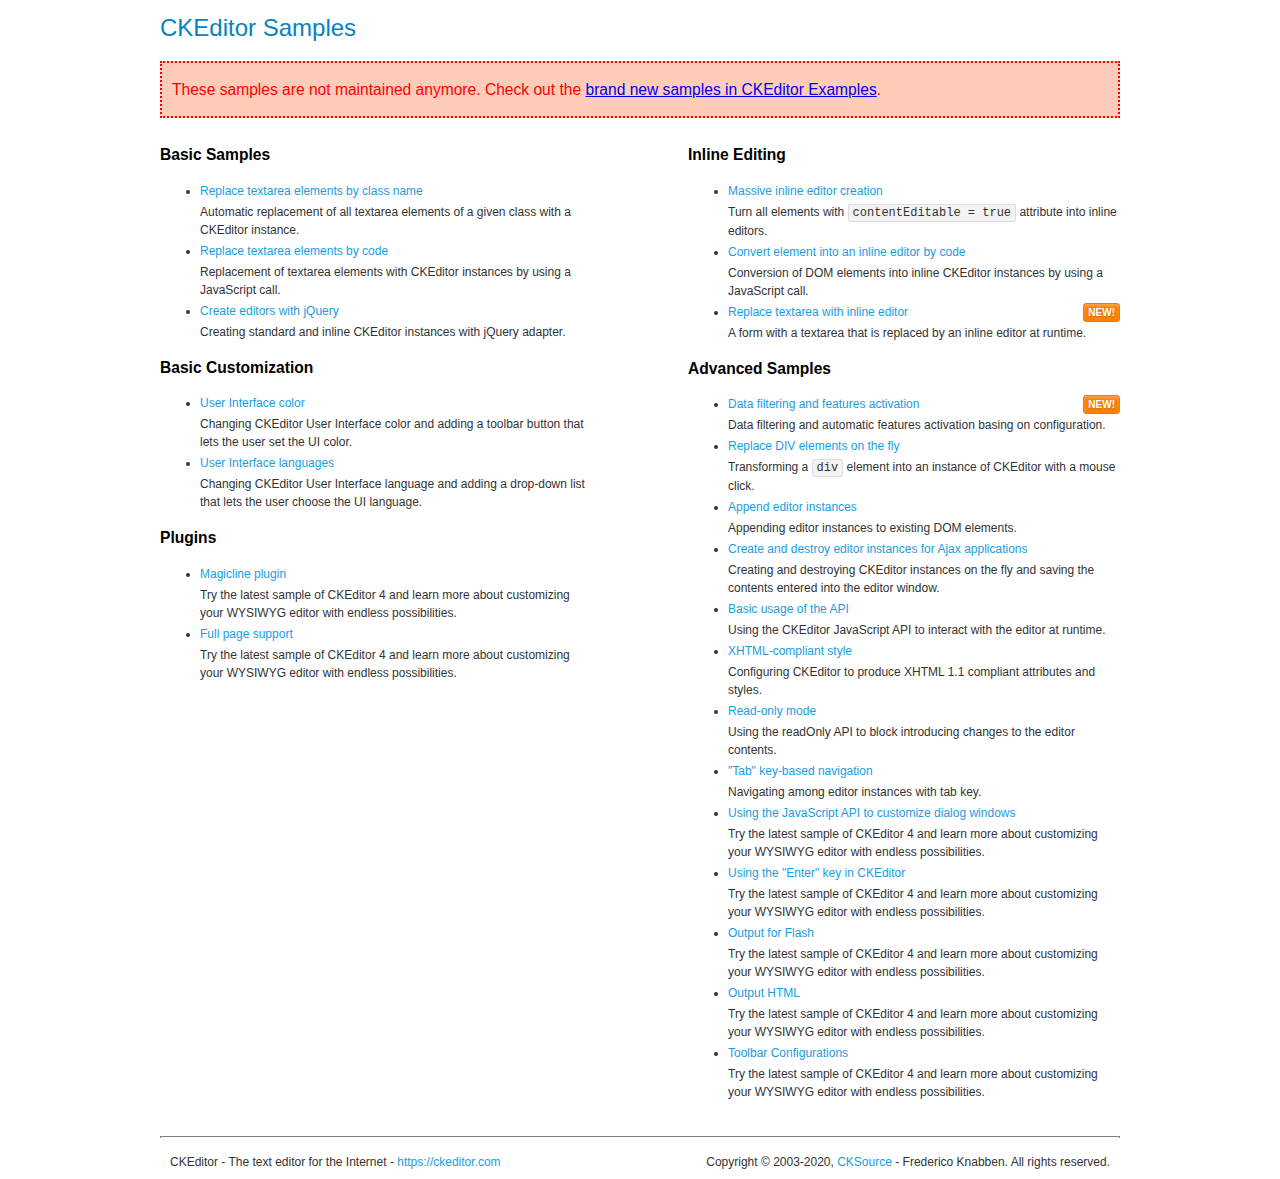
<file: static/js/ckeditor/samples/old/index.html>
<!DOCTYPE html>
<!--
Copyright (c) 2003-2020, CKSource - Frederico Knabben. All rights reserved.
For licensing, see LICENSE.md or https://ckeditor.com/legal/ckeditor-oss-license
-->
<html lang="en">
<head>
	<meta charset="utf-8">
	<title>CKEditor Samples</title>
	<link rel="stylesheet" href="sample.css">
	<meta name="description" content="Try the latest sample of CKEditor 4 and learn more about customizing your WYSIWYG editor with endless possibilities.">
</head>
<body>
	<h1 class="samples">
		CKEditor Samples
	</h1>
	<div class="warning deprecated">
		These samples are not maintained anymore. Check out the <a href="https://ckeditor.com/docs/ckeditor4/latest/examples/index.html">brand new samples in CKEditor Examples</a>.
	</div>
	<div class="twoColumns">
		<div class="twoColumnsLeft">
			<h2 class="samples">
				Basic Samples
			</h2>
			<dl class="samples">
				<dt><a class="samples" href="replacebyclass.html">Replace textarea elements by class name</a></dt>
				<dd>Automatic replacement of all textarea elements of a given class with a CKEditor instance.</dd>

				<dt><a class="samples" href="replacebycode.html">Replace textarea elements by code</a></dt>
				<dd>Replacement of textarea elements with CKEditor instances by using a JavaScript call.</dd>

				<dt><a class="samples" href="jquery.html">Create editors with jQuery</a></dt>
				<dd>Creating standard and inline CKEditor instances with jQuery adapter.</dd>
			</dl>

			<h2 class="samples">
				Basic Customization
			</h2>
			<dl class="samples">
				<dt><a class="samples" href="uicolor.html">User Interface color</a></dt>
				<dd>Changing CKEditor User Interface color and adding a toolbar button that lets the user set the UI color.</dd>

				<dt><a class="samples" href="uilanguages.html">User Interface languages</a></dt>
				<dd>Changing CKEditor User Interface language and adding a drop-down list that lets the user choose the UI language.</dd>
			</dl>


			<h2 class="samples">Plugins</h2>
<dl class="samples">
<dt><a class="samples" href="magicline/magicline.html">Magicline plugin</a></dt>
<dd>Try the latest sample of CKEditor 4 and learn more about customizing your WYSIWYG editor with endless possibilities.</dd>

<dt><a class="samples" href="wysiwygarea/fullpage.html">Full page support</a></dt>
<dd>Try the latest sample of CKEditor 4 and learn more about customizing your WYSIWYG editor with endless possibilities.</dd>
</dl>
		</div>
		<div class="twoColumnsRight">
			<h2 class="samples">
				Inline Editing
			</h2>
			<dl class="samples">
				<dt><a class="samples" href="inlineall.html">Massive inline editor creation</a></dt>
				<dd>Turn all elements with <code>contentEditable = true</code> attribute into inline editors.</dd>

				<dt><a class="samples" href="inlinebycode.html">Convert element into an inline editor by code</a></dt>
				<dd>Conversion of DOM elements into inline CKEditor instances by using a JavaScript call.</dd>

				<dt><a class="samples" href="inlinetextarea.html">Replace textarea with inline editor</a> <span class="new">New!</span></dt>
				<dd>A form with a textarea that is replaced by an inline editor at runtime.</dd>

				
			</dl>

			<h2 class="samples">
				Advanced Samples
			</h2>
			<dl class="samples">
				<dt><a class="samples" href="datafiltering.html">Data filtering and features activation</a> <span class="new">New!</span></dt>
				<dd>Data filtering and automatic features activation basing on configuration.</dd>

				<dt><a class="samples" href="divreplace.html">Replace DIV elements on the fly</a></dt>
				<dd>Transforming a <code>div</code> element into an instance of CKEditor with a mouse click.</dd>

				<dt><a class="samples" href="appendto.html">Append editor instances</a></dt>
				<dd>Appending editor instances to existing DOM elements.</dd>

				<dt><a class="samples" href="ajax.html">Create and destroy editor instances for Ajax applications</a></dt>
				<dd>Creating and destroying CKEditor instances on the fly and saving the contents entered into the editor window.</dd>

				<dt><a class="samples" href="api.html">Basic usage of the API</a></dt>
				<dd>Using the CKEditor JavaScript API to interact with the editor at runtime.</dd>

				<dt><a class="samples" href="xhtmlstyle.html">XHTML-compliant style</a></dt>
				<dd>Configuring CKEditor to produce XHTML 1.1 compliant attributes and styles.</dd>

				<dt><a class="samples" href="readonly.html">Read-only mode</a></dt>
				<dd>Using the readOnly API to block introducing changes to the editor contents.</dd>

				<dt><a class="samples" href="tabindex.html">"Tab" key-based navigation</a></dt>
				<dd>Navigating among editor instances with tab key.</dd>


				
<dt><a class="samples" href="dialog/dialog.html">Using the JavaScript API to customize dialog windows</a></dt>
<dd>Try the latest sample of CKEditor 4 and learn more about customizing your WYSIWYG editor with endless possibilities.</dd>

<dt><a class="samples" href="enterkey/enterkey.html">Using the &quot;Enter&quot; key in CKEditor</a></dt>
<dd>Try the latest sample of CKEditor 4 and learn more about customizing your WYSIWYG editor with endless possibilities.</dd>

<dt><a class="samples" href="htmlwriter/outputforflash.html">Output for Flash</a></dt>
<dd>Try the latest sample of CKEditor 4 and learn more about customizing your WYSIWYG editor with endless possibilities.</dd>

<dt><a class="samples" href="htmlwriter/outputhtml.html">Output HTML</a></dt>
<dd>Try the latest sample of CKEditor 4 and learn more about customizing your WYSIWYG editor with endless possibilities.</dd>

<dt><a class="samples" href="toolbar/toolbar.html">Toolbar Configurations</a></dt>
<dd>Try the latest sample of CKEditor 4 and learn more about customizing your WYSIWYG editor with endless possibilities.</dd>

			</dl>
		</div>
	</div>
	<div id="footer">
		<hr>
		<p>
			CKEditor - The text editor for the Internet - <a class="samples" href="https://ckeditor.com/">https://ckeditor.com</a>
		</p>
		<p id="copy">
			Copyright &copy; 2003-2020, <a class="samples" href="https://cksource.com/">CKSource</a> - Frederico Knabben. All rights reserved.
		</p>
	</div>
</body>
</html>
</file>
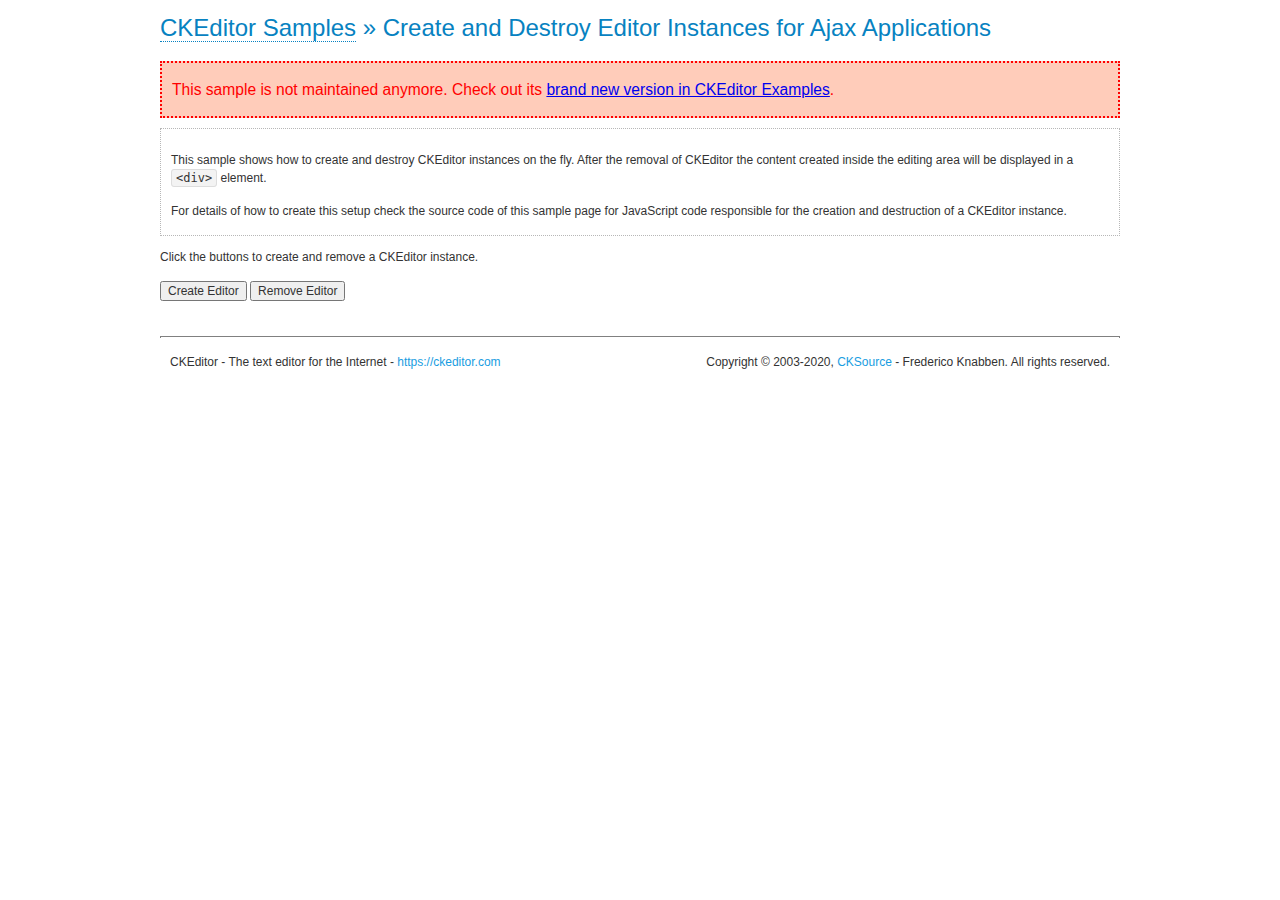
<file: static/js/ckeditor/samples/old/ajax.html>
<!DOCTYPE html>
<!--
Copyright (c) 2003-2020, CKSource - Frederico Knabben. All rights reserved.
For licensing, see LICENSE.md or https://ckeditor.com/legal/ckeditor-oss-license
-->
<html lang="en">
<head>
	<meta charset="utf-8">
	<title>Ajax &mdash; CKEditor Sample</title>
	<script src="../../ckeditor.js"></script>
	<link rel="stylesheet" href="sample.css">
	<meta name="description" content="Try the latest sample of CKEditor 4 and learn more about customizing your WYSIWYG editor with endless possibilities.">
	<script>

		var editor, html = '';

		function createEditor() {
			if ( editor )
				return;

			// Create a new editor inside the <div id="editor">, setting its value to html
			var config = {};
			editor = CKEDITOR.appendTo( 'editor', config, html );
		}

		function removeEditor() {
			if ( !editor )
				return;

			// Retrieve the editor contents. In an Ajax application, this data would be
			// sent to the server or used in any other way.
			document.getElementById( 'editorcontents' ).innerHTML = html = editor.getData();
			document.getElementById( 'contents' ).style.display = '';

			// Destroy the editor.
			editor.destroy();
			editor = null;
		}

	</script>
</head>
<body>
	<h1 class="samples">
		<a href="index.html">CKEditor Samples</a> &raquo; Create and Destroy Editor Instances for Ajax Applications
	</h1>
	<div class="warning deprecated">
		This sample is not maintained anymore. Check out its <a href="https://ckeditor.com/docs/ckeditor4/latest/examples/saveajax.html">brand new version in CKEditor Examples</a>.
	</div>
	<div class="description">
		<p>
			This sample shows how to create and destroy CKEditor instances on the fly. After the removal of CKEditor the content created inside the editing
			area will be displayed in a <code>&lt;div&gt;</code> element.
		</p>
		<p>
			For details of how to create this setup check the source code of this sample page
			for JavaScript code responsible for the creation and destruction of a CKEditor instance.
		</p>
	</div>
	<p>Click the buttons to create and remove a CKEditor instance.</p>
	<p>
		<input onclick="createEditor();" type="button" value="Create Editor">
		<input onclick="removeEditor();" type="button" value="Remove Editor">
	</p>
	<!-- This div will hold the editor. -->
	<div id="editor">
	</div>
	<div id="contents" style="display: none">
		<p>
			Edited Contents:
		</p>
		<!-- This div will be used to display the editor contents. -->
		<div id="editorcontents">
		</div>
	</div>
	<div id="footer">
		<hr>
		<p>
			CKEditor - The text editor for the Internet - <a class="samples" href="https://ckeditor.com/">https://ckeditor.com</a>
		</p>
		<p id="copy">
			Copyright &copy; 2003-2020, <a class="samples" href="https://cksource.com/">CKSource</a> - Frederico
			Knabben. All rights reserved.
		</p>
	</div>
</body>
</html>
</file>
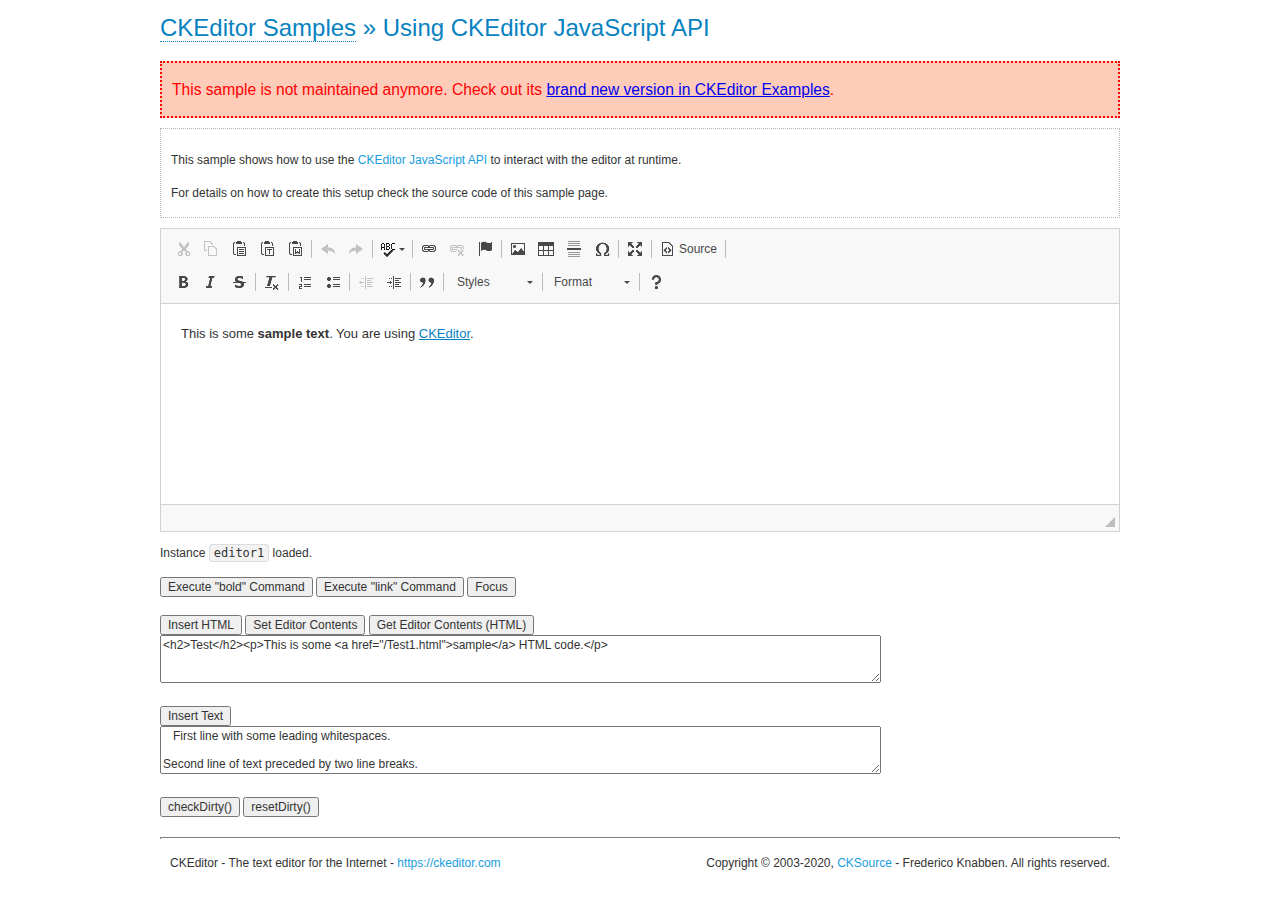
<file: static/js/ckeditor/samples/old/api.html>
<!DOCTYPE html>
<!--
Copyright (c) 2003-2020, CKSource - Frederico Knabben. All rights reserved.
For licensing, see LICENSE.md or https://ckeditor.com/legal/ckeditor-oss-license
-->
<html lang="en">
<head>
	<meta charset="utf-8">
	<title>API Usage &mdash; CKEditor Sample</title>
	<script src="../../ckeditor.js"></script>
	<link href="sample.css" rel="stylesheet">
	<meta name="description" content="Try the latest sample of CKEditor 4 and learn more about customizing your WYSIWYG editor with endless possibilities.">
	<script>

// The instanceReady event is fired, when an instance of CKEditor has finished
// its initialization.
CKEDITOR.on( 'instanceReady', function( ev ) {
	// Show the editor name and description in the browser status bar.
	document.getElementById( 'eMessage' ).innerHTML = 'Instance <code>' + ev.editor.name + '<\/code> loaded.';

	// Show this sample buttons.
	document.getElementById( 'eButtons' ).style.display = 'block';
});

function InsertHTML() {
	// Get the editor instance that we want to interact with.
	var editor = CKEDITOR.instances.editor1;
	var value = document.getElementById( 'htmlArea' ).value;

	// Check the active editing mode.
	if ( editor.mode == 'wysiwyg' )
	{
		// Insert HTML code.
		// https://ckeditor.com/docs/ckeditor4/latest/api/CKEDITOR_editor.html#method-insertHtml
		editor.insertHtml( value );
	}
	else
		alert( 'You must be in WYSIWYG mode!' );
}

function InsertText() {
	// Get the editor instance that we want to interact with.
	var editor = CKEDITOR.instances.editor1;
	var value = document.getElementById( 'txtArea' ).value;

	// Check the active editing mode.
	if ( editor.mode == 'wysiwyg' )
	{
		// Insert as plain text.
		// https://ckeditor.com/docs/ckeditor4/latest/api/CKEDITOR_editor.html#method-insertText
		editor.insertText( value );
	}
	else
		alert( 'You must be in WYSIWYG mode!' );
}

function SetContents() {
	// Get the editor instance that we want to interact with.
	var editor = CKEDITOR.instances.editor1;
	var value = document.getElementById( 'htmlArea' ).value;

	// Set editor contents (replace current contents).
	// https://ckeditor.com/docs/ckeditor4/latest/api/CKEDITOR_editor.html#method-setData
	editor.setData( value );
}

function GetContents() {
	// Get the editor instance that you want to interact with.
	var editor = CKEDITOR.instances.editor1;

	// Get editor contents
	// https://ckeditor.com/docs/ckeditor4/latest/api/CKEDITOR_editor.html#method-getData
	alert( editor.getData() );
}

function ExecuteCommand( commandName ) {
	// Get the editor instance that we want to interact with.
	var editor = CKEDITOR.instances.editor1;

	// Check the active editing mode.
	if ( editor.mode == 'wysiwyg' )
	{
		// Execute the command.
		// https://ckeditor.com/docs/ckeditor4/latest/api/CKEDITOR_editor.html#method-execCommand
		editor.execCommand( commandName );
	}
	else
		alert( 'You must be in WYSIWYG mode!' );
}

function CheckDirty() {
	// Get the editor instance that we want to interact with.
	var editor = CKEDITOR.instances.editor1;
	// Checks whether the current editor contents present changes when compared
	// to the contents loaded into the editor at startup
	// https://ckeditor.com/docs/ckeditor4/latest/api/CKEDITOR_editor.html#method-checkDirty
	alert( editor.checkDirty() );
}

function ResetDirty() {
	// Get the editor instance that we want to interact with.
	var editor = CKEDITOR.instances.editor1;
	// Resets the "dirty state" of the editor (see CheckDirty())
	// https://ckeditor.com/docs/ckeditor4/latest/api/CKEDITOR_editor.html#method-resetDirty
	editor.resetDirty();
	alert( 'The "IsDirty" status has been reset' );
}

function Focus() {
	CKEDITOR.instances.editor1.focus();
}

function onFocus() {
	document.getElementById( 'eMessage' ).innerHTML = '<b>' + this.name + ' is focused </b>';
}

function onBlur() {
	document.getElementById( 'eMessage' ).innerHTML = this.name + ' lost focus';
}

	</script>

</head>
<body>
	<h1 class="samples">
		<a href="index.html">CKEditor Samples</a> &raquo; Using CKEditor JavaScript API
	</h1>
	<div class="warning deprecated">
		This sample is not maintained anymore. Check out its <a href="https://ckeditor.com/docs/ckeditor4/latest/examples/api.html">brand new version in CKEditor Examples</a>.
	</div>
	<div class="description">
	<p>
		This sample shows how to use the
		<a class="samples" href="https://ckeditor.com/docs/ckeditor4/latest/api/CKEDITOR_editor.html">CKEditor JavaScript API</a>
		to interact with the editor at runtime.
	</p>
	<p>
		For details on how to create this setup check the source code of this sample page.
	</p>
	</div>

	<!-- This <div> holds alert messages to be display in the sample page. -->
	<div id="alerts">
		<noscript>
			<p>
				<strong>CKEditor requires JavaScript to run</strong>. In a browser with no JavaScript
				support, like yours, you should still see the contents (HTML data) and you should
				be able to edit it normally, without a rich editor interface.
			</p>
		</noscript>
	</div>
	<form action="../../../samples/sample_posteddata.php" method="post">
		<textarea cols="100" id="editor1" name="editor1" rows="10">&lt;p&gt;This is some &lt;strong&gt;sample text&lt;/strong&gt;. You are using &lt;a href="https://ckeditor.com/"&gt;CKEditor&lt;/a&gt;.&lt;/p&gt;</textarea>

		<script>
			// Replace the <textarea id="editor1"> with an CKEditor instance.
			CKEDITOR.replace( 'editor1', {
				on: {
					focus: onFocus,
					blur: onBlur,

					// Check for availability of corresponding plugins.
					pluginsLoaded: function( evt ) {
						var doc = CKEDITOR.document, ed = evt.editor;
						if ( !ed.getCommand( 'bold' ) )
							doc.getById( 'exec-bold' ).hide();
						if ( !ed.getCommand( 'link' ) )
							doc.getById( 'exec-link' ).hide();
					}
				}
			});
		</script>

		<p id="eMessage">
		</p>

		<div id="eButtons" style="display: none">
			<input id="exec-bold" onclick="ExecuteCommand('bold');" type="button" value="Execute &quot;bold&quot; Command">
			<input id="exec-link" onclick="ExecuteCommand('link');" type="button" value="Execute &quot;link&quot; Command">
			<input onclick="Focus();" type="button" value="Focus">
			<br><br>
			<input onclick="InsertHTML();" type="button" value="Insert HTML">
			<input onclick="SetContents();" type="button" value="Set Editor Contents">
			<input onclick="GetContents();" type="button" value="Get Editor Contents (HTML)">
			<br>
			<textarea cols="100" id="htmlArea" rows="3">&lt;h2&gt;Test&lt;/h2&gt;&lt;p&gt;This is some &lt;a href="/Test1.html"&gt;sample&lt;/a&gt; HTML code.&lt;/p&gt;</textarea>
			<br>
			<br>
			<input onclick="InsertText();" type="button" value="Insert Text">
			<br>
			<textarea cols="100" id="txtArea" rows="3">   First line with some leading whitespaces.

Second line of text preceded by two line breaks.</textarea>
			<br>
			<br>
			<input onclick="CheckDirty();" type="button" value="checkDirty()">
			<input onclick="ResetDirty();" type="button" value="resetDirty()">
		</div>
	</form>
	<div id="footer">
		<hr>
		<p>
			CKEditor - The text editor for the Internet - <a class="samples" href="https://ckeditor.com/">https://ckeditor.com</a>
		</p>
		<p id="copy">
			Copyright &copy; 2003-2020, <a class="samples" href="https://cksource.com/">CKSource</a> - Frederico
			Knabben. All rights reserved.
		</p>
	</div>
</body>
</html>
</file>
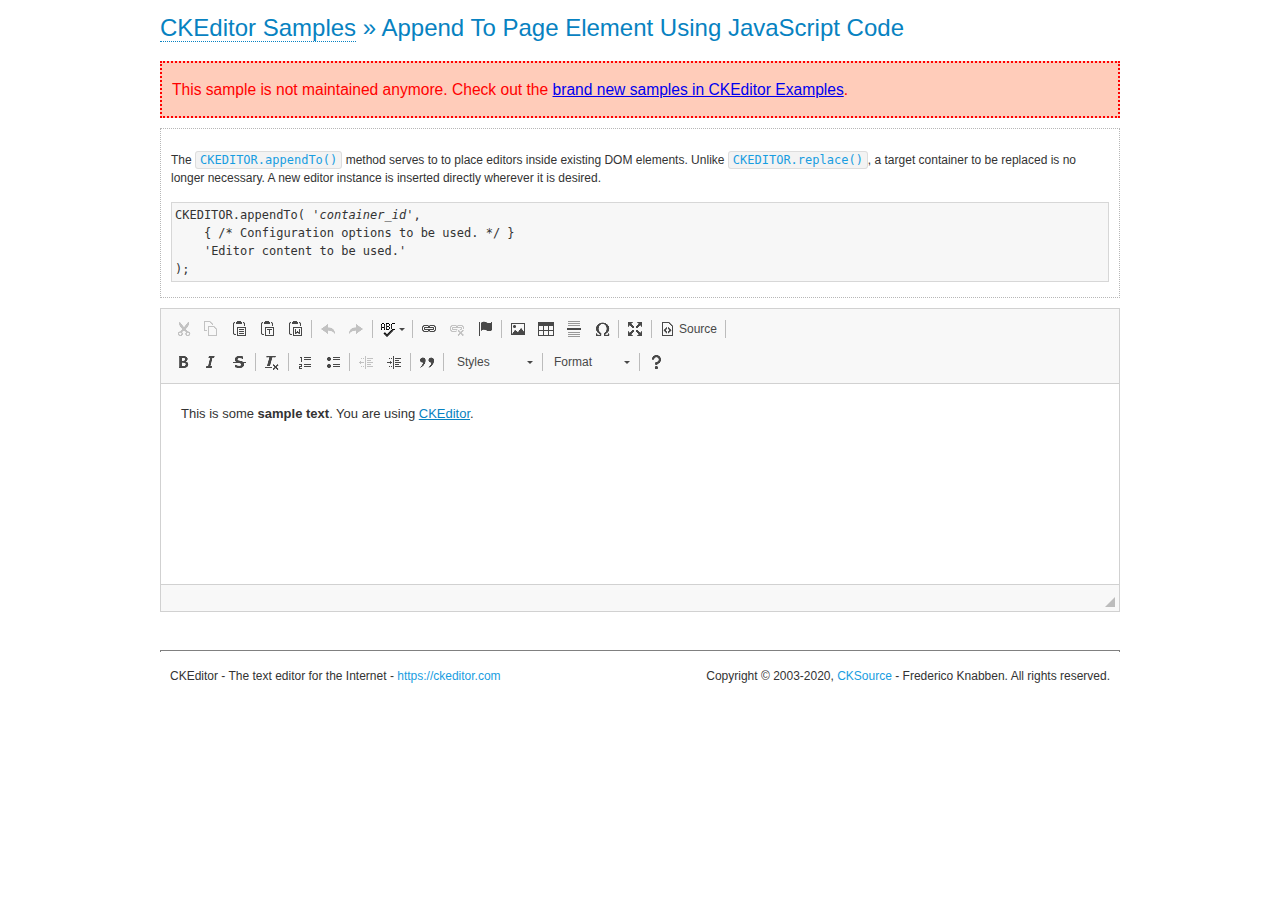
<file: static/js/ckeditor/samples/old/appendto.html>
<!DOCTYPE html>
<!--
Copyright (c) 2003-2020, CKSource - Frederico Knabben. All rights reserved.
For licensing, see LICENSE.md or https://ckeditor.com/legal/ckeditor-oss-license
-->
<html lang="en">
<head>
	<meta charset="utf-8">
	<title>Append To Page Element Using JavaScript Code &mdash; CKEditor Sample</title>
	<script src="../../ckeditor.js"></script>
	<link rel="stylesheet" href="sample.css">
	<meta name="description" content="Try the latest sample of CKEditor 4 and learn more about customizing your WYSIWYG editor with endless possibilities.">
</head>
<body>
	<h1 class="samples">
		<a href="index.html">CKEditor Samples</a> &raquo; Append To Page Element Using JavaScript Code
	</h1>
	<div class="warning deprecated">
		This sample is not maintained anymore. Check out the <a href="https://ckeditor.com/docs/ckeditor4/latest/examples/index.html">brand new samples in CKEditor Examples</a>.
	</div>
	<div id="section1">
		<div class="description">
			<p>
				The <code><a class="samples" href="https://ckeditor.com/docs/ckeditor4/latest/api/CKEDITOR.html#method-appendTo">CKEDITOR.appendTo()</a></code> method serves to to place editors inside existing DOM elements. Unlike <code><a class="samples" href="https://ckeditor.com/docs/ckeditor4/latest/api/CKEDITOR.html#method-replace">CKEDITOR.replace()</a></code>,
				a target container to be replaced is no longer necessary. A new editor
				instance is inserted directly wherever it is desired.
			</p>
<pre class="samples">CKEDITOR.appendTo( '<em>container_id</em>',
	{ /* Configuration options to be used. */ }
	'Editor content to be used.'
);</pre>
		</div>
		<script>

			// This call can be placed at any point after the
			// DOM element to append CKEditor to or inside the <head><script>
			// in a window.onload event handler.

			// Append a CKEditor instance using the default configuration and the
			// provided content to the <div> element of ID "section1".
			CKEDITOR.appendTo( 'section1',
				null,
				'<p>This is some <strong>sample text</strong>. You are using <a href="https://ckeditor.com/">CKEditor</a>.</p>'
			);

		</script>
	</div>
	<br>
	<div id="footer">
		<hr>
		<p>
			CKEditor - The text editor for the Internet - <a class="samples" href="https://ckeditor.com/">https://ckeditor.com</a>
		</p>
		<p id="copy">
			Copyright &copy; 2003-2020, <a class="samples" href="https://cksource.com/">CKSource</a> - Frederico
			Knabben. All rights reserved.
		</p>
	</div>
</body>
</html>
</file>
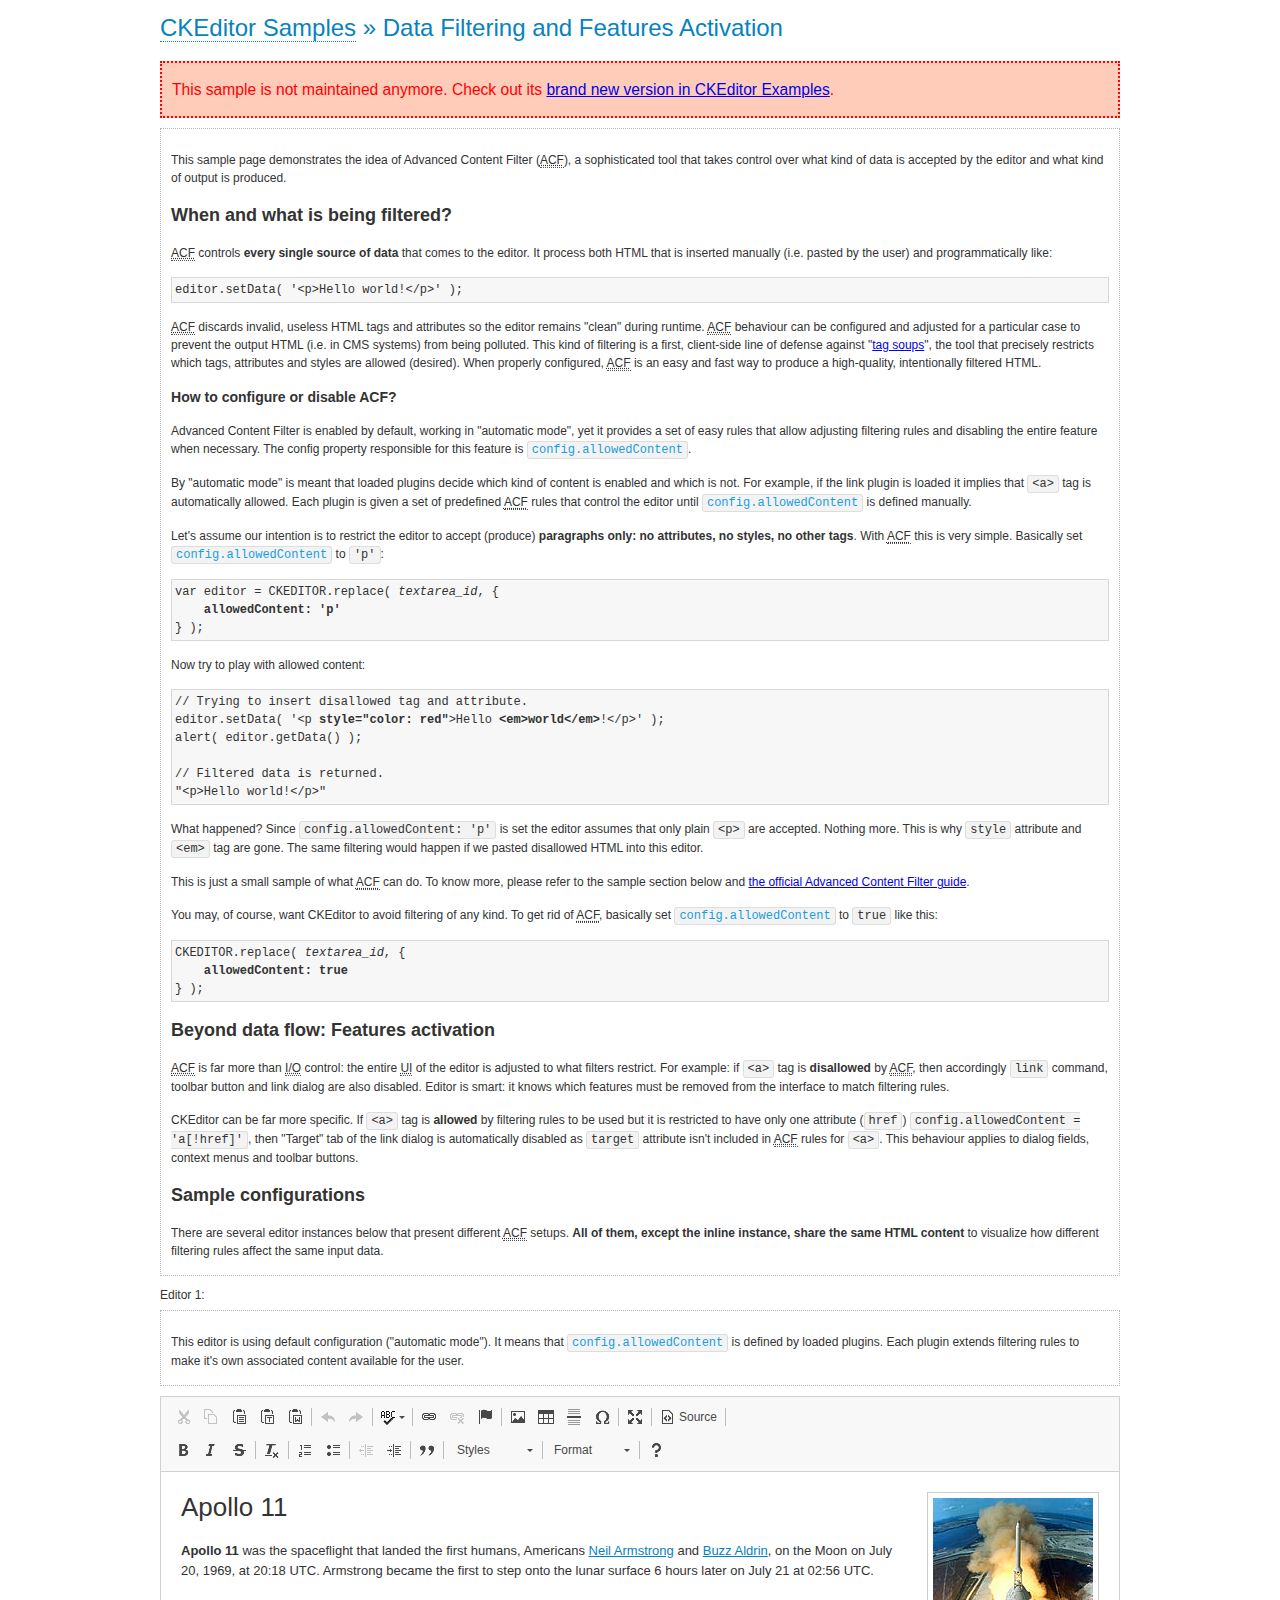
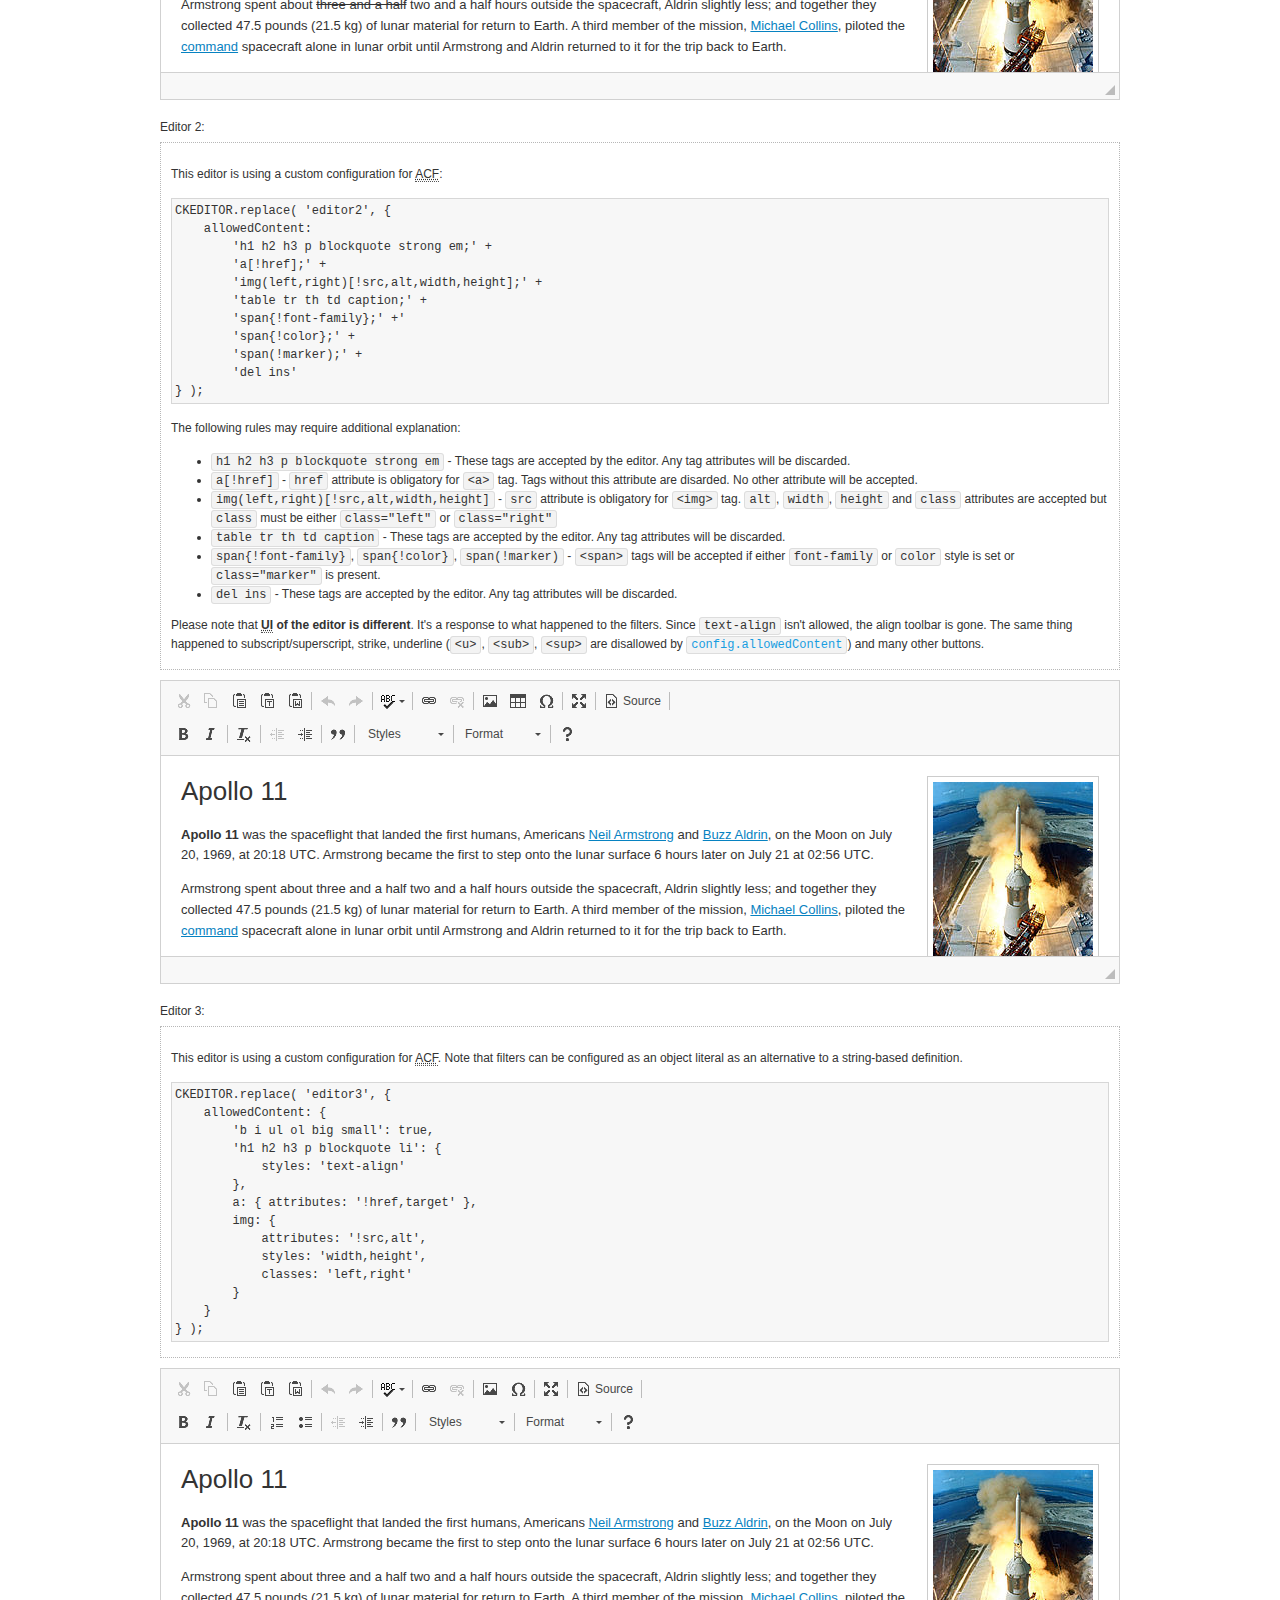
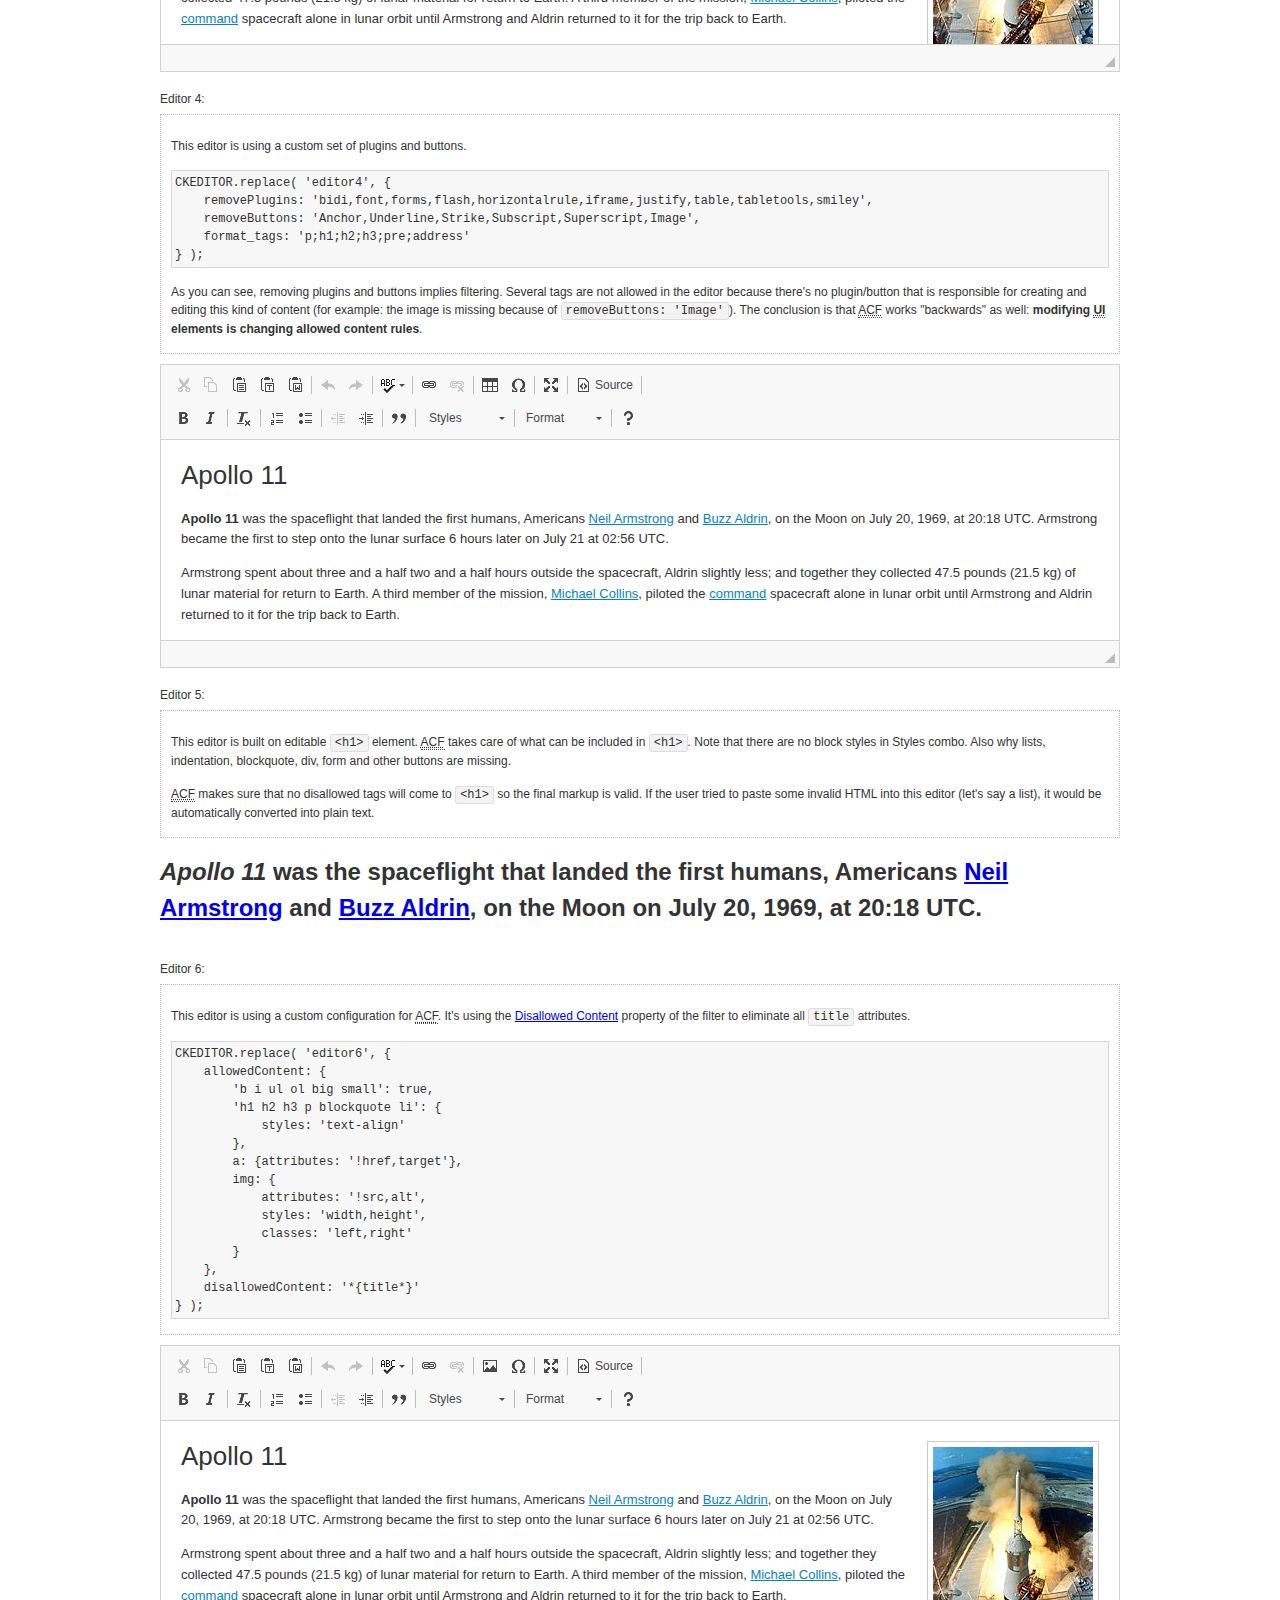
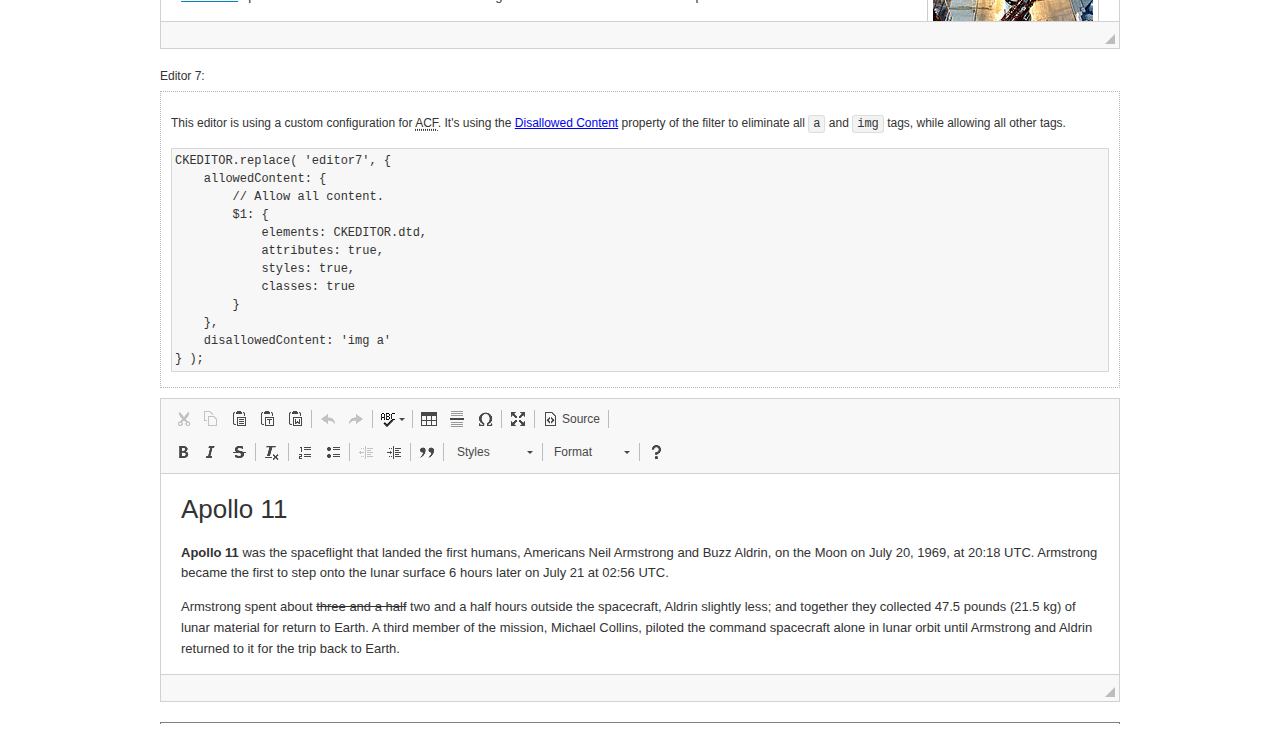
<file: static/js/ckeditor/samples/old/datafiltering.html>
<!DOCTYPE html>
<!--
Copyright (c) 2003-2020, CKSource - Frederico Knabben. All rights reserved.
For licensing, see LICENSE.md or https://ckeditor.com/legal/ckeditor-oss-license
-->
<html lang="en">
<head>
	<meta charset="utf-8">
	<title>Data Filtering &mdash; CKEditor Sample</title>
	<script src="../../ckeditor.js"></script>
	<link rel="stylesheet" href="sample.css">
	<meta name="description" content="Try the latest sample of CKEditor 4 and learn more about customizing your WYSIWYG editor with endless possibilities.">
	<script>
		// Remove advanced tabs for all editors.
		CKEDITOR.config.removeDialogTabs = 'image:advanced;link:advanced;flash:advanced;creatediv:advanced;editdiv:advanced';
	</script>
</head>
<body>
	<h1 class="samples">
		<a href="index.html">CKEditor Samples</a> &raquo; Data Filtering and Features Activation
	</h1>
	<div class="warning deprecated">
		This sample is not maintained anymore. Check out its <a href="https://ckeditor.com/docs/ckeditor4/latest/examples/acf.html">brand new version in CKEditor Examples</a>.
	</div>
	<div class="description">
		<p>
			This sample page demonstrates the idea of Advanced Content Filter
			(<abbr title="Advanced Content Filter">ACF</abbr>), a sophisticated
			tool that takes control over what kind of data is accepted by the editor and what
			kind of output is produced.
		</p>
		<h2>When and what is being filtered?</h2>
		<p>
			<abbr title="Advanced Content Filter">ACF</abbr> controls
			<strong>every single source of data</strong> that comes to the editor.
			It process both HTML that is inserted manually (i.e. pasted by the user)
			and programmatically like:
		</p>
<pre class="samples">
editor.setData( '&lt;p&gt;Hello world!&lt;/p&gt;' );
</pre>
		<p>
			<abbr title="Advanced Content Filter">ACF</abbr> discards invalid,
			useless HTML tags and attributes so the editor remains "clean" during
			runtime. <abbr title="Advanced Content Filter">ACF</abbr> behaviour
			can be configured and adjusted for a particular case to prevent the
			output HTML (i.e. in CMS systems) from being polluted.

			This kind of filtering is a first, client-side line of defense
			against "<a href="http://en.wikipedia.org/wiki/Tag_soup">tag soups</a>",
			the tool that precisely restricts which tags, attributes and styles
			are allowed (desired). When properly configured, <abbr title="Advanced Content Filter">ACF</abbr>
			is an easy and fast way to produce a high-quality, intentionally filtered HTML.
		</p>

		<h3>How to configure or disable ACF?</h3>
		<p>
			Advanced Content Filter is enabled by default, working in "automatic mode", yet
			it provides a set of easy rules that allow adjusting filtering rules
			and disabling the entire feature when necessary. The config property
			responsible for this feature is <code><a class="samples"
			href="https://ckeditor.com/docs/ckeditor4/latest/api/CKEDITOR_config.html#cfg-allowedContent">config.allowedContent</a></code>.
		</p>
		<p>
			By "automatic mode" is meant that loaded plugins decide which kind
			of content is enabled and which is not. For example, if the link
			plugin is loaded it implies that <code>&lt;a&gt;</code> tag is
			automatically allowed. Each plugin is given a set
			of predefined <abbr title="Advanced Content Filter">ACF</abbr> rules
			that control the editor until <code><a class="samples"
			href="https://ckeditor.com/docs/ckeditor4/latest/api/CKEDITOR_config.html#cfg-allowedContent">
			config.allowedContent</a></code>
			is defined manually.
		</p>
		<p>
			Let's assume our intention is to restrict the editor to accept (produce) <strong>paragraphs
			only: no attributes, no styles, no other tags</strong>.
			With <abbr title="Advanced Content Filter">ACF</abbr>
			this is very simple. Basically set <code><a class="samples"
			href="https://ckeditor.com/docs/ckeditor4/latest/api/CKEDITOR_config.html#cfg-allowedContent">
			config.allowedContent</a></code> to <code>'p'</code>:
		</p>
<pre class="samples">
var editor = CKEDITOR.replace( <em>textarea_id</em>, {
	<strong>allowedContent: 'p'</strong>
} );
</pre>
		<p>
			Now try to play with allowed content:
		</p>
<pre class="samples">
// Trying to insert disallowed tag and attribute.
editor.setData( '&lt;p <strong>style="color: red"</strong>&gt;Hello <strong>&lt;em&gt;world&lt;/em&gt;</strong>!&lt;/p&gt;' );
alert( editor.getData() );

// Filtered data is returned.
"&lt;p&gt;Hello world!&lt;/p&gt;"
</pre>
		<p>
			What happened? Since <code>config.allowedContent: 'p'</code> is set the editor assumes
			that only plain <code>&lt;p&gt;</code> are accepted. Nothing more. This is why
			<code>style</code> attribute and <code>&lt;em&gt;</code> tag are gone. The same
			filtering would happen if we pasted disallowed HTML into this editor.
		</p>
		<p>
			This is just a small sample of what <abbr title="Advanced Content Filter">ACF</abbr>
			can do. To know more, please refer to the sample section below and
			<a href="https://ckeditor.com/docs/ckeditor4/latest/guide/dev_advanced_content_filter.html">the official Advanced Content Filter guide</a>.
		</p>
		<p>
			You may, of course, want CKEditor to avoid filtering of any kind.
			To get rid of <abbr title="Advanced Content Filter">ACF</abbr>,
			basically set <code><a class="samples"
			href="https://ckeditor.com/docs/ckeditor4/latest/api/CKEDITOR_config.html#cfg-allowedContent">
			config.allowedContent</a></code> to <code>true</code> like this:
		</p>
<pre class="samples">
CKEDITOR.replace( <em>textarea_id</em>, {
	<strong>allowedContent: true</strong>
} );
</pre>

		<h2>Beyond data flow: Features activation</h2>
		<p>
			<abbr title="Advanced Content Filter">ACF</abbr> is far more than
			<abbr title="Input/Output">I/O</abbr> control: the entire
			<abbr title="User Interface">UI</abbr> of the editor is adjusted to what
			filters restrict. For example: if <code>&lt;a&gt;</code> tag is
			<strong>disallowed</strong>
			by <abbr title="Advanced Content Filter">ACF</abbr>,
			then accordingly <code>link</code> command, toolbar button and link dialog
			are also disabled. Editor is smart: it knows which features must be
			removed from the interface to match filtering rules.
		</p>
		<p>
			CKEditor can be far more specific. If <code>&lt;a&gt;</code> tag is
			<strong>allowed</strong> by filtering rules to be used but it is restricted
			to have only one attribute (<code>href</code>)
			<code>config.allowedContent = 'a[!href]'</code>, then
			"Target" tab of the link dialog is automatically disabled as <code>target</code>
			attribute isn't included in <abbr title="Advanced Content Filter">ACF</abbr> rules
			for <code>&lt;a&gt;</code>. This behaviour applies to dialog fields, context
			menus and toolbar buttons.
		</p>

		<h2>Sample configurations</h2>
		<p>
			There are several editor instances below that present different
			<abbr title="Advanced Content Filter">ACF</abbr> setups. <strong>All of them,
			except the inline instance, share the same HTML content</strong> to visualize
			how different filtering rules affect the same input data.
		</p>
	</div>

	<div>
		<label for="editor1">
			Editor 1:
		</label>
		<div class="description">
			<p>
				This editor is using default configuration ("automatic mode"). It means that
				<code><a class="samples"
				href="https://ckeditor.com/docs/ckeditor4/latest/api/CKEDITOR_config.html#cfg-allowedContent">
				config.allowedContent</a></code> is defined by loaded plugins.
				Each plugin extends filtering rules to make it's own associated content
				available for the user.
			</p>
		</div>
		<textarea cols="80" id="editor1" name="editor1" rows="10">
			&lt;h1&gt;&lt;img alt=&quot;Saturn V carrying Apollo 11&quot; class=&quot;right&quot; src=&quot;assets/sample.jpg&quot;/&gt; Apollo 11&lt;/h1&gt; &lt;p&gt;&lt;b&gt;Apollo 11&lt;/b&gt; was the spaceflight that landed the first humans, Americans &lt;a href=&quot;http://en.wikipedia.org/wiki/Neil_Armstrong&quot; title=&quot;Neil Armstrong&quot;&gt;Neil Armstrong&lt;/a&gt; and &lt;a href=&quot;http://en.wikipedia.org/wiki/Buzz_Aldrin&quot; title=&quot;Buzz Aldrin&quot;&gt;Buzz Aldrin&lt;/a&gt;, on the Moon on July 20, 1969, at 20:18 UTC. Armstrong became the first to step onto the lunar surface 6 hours later on July 21 at 02:56 UTC.&lt;/p&gt; &lt;p&gt;Armstrong spent about &lt;s&gt;three and a half&lt;/s&gt; two and a half hours outside the spacecraft, Aldrin slightly less; and together they collected 47.5 pounds (21.5&amp;nbsp;kg) of lunar material for return to Earth. A third member of the mission, &lt;a href=&quot;http://en.wikipedia.org/wiki/Michael_Collins_(astronaut)&quot; title=&quot;Michael Collins (astronaut)&quot;&gt;Michael Collins&lt;/a&gt;, piloted the &lt;a href=&quot;http://en.wikipedia.org/wiki/Apollo_Command/Service_Module&quot; title=&quot;Apollo Command/Service Module&quot;&gt;command&lt;/a&gt; spacecraft alone in lunar orbit until Armstrong and Aldrin returned to it for the trip back to Earth.&lt;/p&gt; &lt;h2&gt;Broadcasting and &lt;em&gt;quotes&lt;/em&gt; &lt;a id=&quot;quotes&quot; name=&quot;quotes&quot;&gt;&lt;/a&gt;&lt;/h2&gt; &lt;p&gt;Broadcast on live TV to a world-wide audience, Armstrong stepped onto the lunar surface and described the event as:&lt;/p&gt; &lt;blockquote&gt;&lt;p&gt;One small step for [a] man, one giant leap for mankind.&lt;/p&gt;&lt;/blockquote&gt; &lt;p&gt;Apollo 11 effectively ended the &lt;a href=&quot;http://en.wikipedia.org/wiki/Space_Race&quot; title=&quot;Space Race&quot;&gt;Space Race&lt;/a&gt; and fulfilled a national goal proposed in 1961 by the late U.S. President &lt;a href=&quot;http://en.wikipedia.org/wiki/John_F._Kennedy&quot; title=&quot;John F. Kennedy&quot;&gt;John F. Kennedy&lt;/a&gt; in a speech before the United States Congress:&lt;/p&gt; &lt;blockquote&gt;&lt;p&gt;[...] before this decade is out, of landing a man on the Moon and returning him safely to the Earth.&lt;/p&gt;&lt;/blockquote&gt; &lt;h2&gt;Technical details &lt;a id=&quot;tech-details&quot; name=&quot;tech-details&quot;&gt;&lt;/a&gt;&lt;/h2&gt; &lt;table align=&quot;right&quot; border=&quot;1&quot; bordercolor=&quot;#ccc&quot; cellpadding=&quot;5&quot; cellspacing=&quot;0&quot; style=&quot;border-collapse:collapse;margin:10px 0 10px 15px;&quot;&gt; &lt;caption&gt;&lt;strong&gt;Mission crew&lt;/strong&gt;&lt;/caption&gt; &lt;thead&gt; &lt;tr&gt; &lt;th scope=&quot;col&quot;&gt;Position&lt;/th&gt; &lt;th scope=&quot;col&quot;&gt;Astronaut&lt;/th&gt; &lt;/tr&gt; &lt;/thead&gt; &lt;tbody&gt; &lt;tr&gt; &lt;td&gt;Commander&lt;/td&gt; &lt;td&gt;Neil A. Armstrong&lt;/td&gt; &lt;/tr&gt; &lt;tr&gt; &lt;td&gt;Command Module Pilot&lt;/td&gt; &lt;td&gt;Michael Collins&lt;/td&gt; &lt;/tr&gt; &lt;tr&gt; &lt;td&gt;Lunar Module Pilot&lt;/td&gt; &lt;td&gt;Edwin &amp;quot;Buzz&amp;quot; E. Aldrin, Jr.&lt;/td&gt; &lt;/tr&gt; &lt;/tbody&gt; &lt;/table&gt; &lt;p&gt;Launched by a &lt;strong&gt;Saturn V&lt;/strong&gt; rocket from &lt;a href=&quot;http://en.wikipedia.org/wiki/Kennedy_Space_Center&quot; title=&quot;Kennedy Space Center&quot;&gt;Kennedy Space Center&lt;/a&gt; in Merritt Island, Florida on July 16, Apollo 11 was the fifth manned mission of &lt;a href=&quot;http://en.wikipedia.org/wiki/NASA&quot; title=&quot;NASA&quot;&gt;NASA&lt;/a&gt;&amp;#39;s Apollo program. The Apollo spacecraft had three parts:&lt;/p&gt; &lt;ol&gt; &lt;li&gt;&lt;strong&gt;Command Module&lt;/strong&gt; with a cabin for the three astronauts which was the only part which landed back on Earth&lt;/li&gt; &lt;li&gt;&lt;strong&gt;Service Module&lt;/strong&gt; which supported the Command Module with propulsion, electrical power, oxygen and water&lt;/li&gt; &lt;li&gt;&lt;strong&gt;Lunar Module&lt;/strong&gt; for landing on the Moon.&lt;/li&gt; &lt;/ol&gt; &lt;p&gt;After being sent to the Moon by the Saturn V&amp;#39;s upper stage, the astronauts separated the spacecraft from it and travelled for three days until they entered into lunar orbit. Armstrong and Aldrin then moved into the Lunar Module and landed in the &lt;a href=&quot;http://en.wikipedia.org/wiki/Mare_Tranquillitatis&quot; title=&quot;Mare Tranquillitatis&quot;&gt;Sea of Tranquility&lt;/a&gt;. They stayed a total of about 21 and a half hours on the lunar surface. After lifting off in the upper part of the Lunar Module and rejoining Collins in the Command Module, they returned to Earth and landed in the &lt;a href=&quot;http://en.wikipedia.org/wiki/Pacific_Ocean&quot; title=&quot;Pacific Ocean&quot;&gt;Pacific Ocean&lt;/a&gt; on July 24.&lt;/p&gt; &lt;hr/&gt; &lt;p style=&quot;text-align: right;&quot;&gt;&lt;small&gt;Source: &lt;a href=&quot;http://en.wikipedia.org/wiki/Apollo_11&quot;&gt;Wikipedia.org&lt;/a&gt;&lt;/small&gt;&lt;/p&gt;
		</textarea>

		<script>

			CKEDITOR.replace( 'editor1' );

		</script>
	</div>

	<br>

	<div>
		<label for="editor2">
			Editor 2:
		</label>
		<div class="description">
			<p>
				This editor is using a custom configuration for
				<abbr title="Advanced Content Filter">ACF</abbr>:
			</p>
<pre class="samples">
CKEDITOR.replace( 'editor2', {
	allowedContent:
		'h1 h2 h3 p blockquote strong em;' +
		'a[!href];' +
		'img(left,right)[!src,alt,width,height];' +
		'table tr th td caption;' +
		'span{!font-family};' +'
		'span{!color};' +
		'span(!marker);' +
		'del ins'
} );
</pre>
			<p>
				The following rules may require additional explanation:
			</p>
			<ul>
				<li>
					<code>h1 h2 h3 p blockquote strong em</code> - These tags
					are accepted by the editor. Any tag attributes will be discarded.
				</li>
				<li>
					<code>a[!href]</code> - <code>href</code> attribute is obligatory
					for <code>&lt;a&gt;</code> tag. Tags without this attribute
					are disarded. No other attribute will be accepted.
				</li>
				<li>
					<code>img(left,right)[!src,alt,width,height]</code> - <code>src</code>
					attribute is obligatory for <code>&lt;img&gt;</code> tag.
					<code>alt</code>, <code>width</code>, <code>height</code>
					and <code>class</code> attributes are accepted but
					<code>class</code> must be either <code>class="left"</code>
					or <code>class="right"</code>
				</li>
				<li>
					<code>table tr th td caption</code> - These tags
					are accepted by the editor. Any tag attributes will be discarded.
				</li>
				<li>
					<code>span{!font-family}</code>, <code>span{!color}</code>,
					<code>span(!marker)</code> - <code>&lt;span&gt;</code> tags
					will be accepted if either <code>font-family</code> or
					<code>color</code> style is set or <code>class="marker"</code>
					is present.
				</li>
				<li>
					<code>del ins</code> - These tags
					are accepted by the editor. Any tag attributes will be discarded.
				</li>
			</ul>
			<p>
				Please note that <strong><abbr title="User Interface">UI</abbr> of the
				editor is different</strong>. It's a response to what happened to the filters.
				Since <code>text-align</code> isn't allowed, the align toolbar is gone.
				The same thing happened to subscript/superscript, strike, underline
				(<code>&lt;u&gt;</code>, <code>&lt;sub&gt;</code>, <code>&lt;sup&gt;</code>
				are disallowed by <code><a class="samples"
				href="https://ckeditor.com/docs/ckeditor4/latest/api/CKEDITOR_config.html#cfg-allowedContent">
				config.allowedContent</a></code>) and many other buttons.
			</p>
		</div>
		<textarea cols="80" id="editor2" name="editor2" rows="10">
			&lt;h1&gt;&lt;img alt=&quot;Saturn V carrying Apollo 11&quot; class=&quot;right&quot; src=&quot;assets/sample.jpg&quot;/&gt; Apollo 11&lt;/h1&gt; &lt;p&gt;&lt;b&gt;Apollo 11&lt;/b&gt; was the spaceflight that landed the first humans, Americans &lt;a href=&quot;http://en.wikipedia.org/wiki/Neil_Armstrong&quot; title=&quot;Neil Armstrong&quot;&gt;Neil Armstrong&lt;/a&gt; and &lt;a href=&quot;http://en.wikipedia.org/wiki/Buzz_Aldrin&quot; title=&quot;Buzz Aldrin&quot;&gt;Buzz Aldrin&lt;/a&gt;, on the Moon on July 20, 1969, at 20:18 UTC. Armstrong became the first to step onto the lunar surface 6 hours later on July 21 at 02:56 UTC.&lt;/p&gt; &lt;p&gt;Armstrong spent about &lt;s&gt;three and a half&lt;/s&gt; two and a half hours outside the spacecraft, Aldrin slightly less; and together they collected 47.5 pounds (21.5&amp;nbsp;kg) of lunar material for return to Earth. A third member of the mission, &lt;a href=&quot;http://en.wikipedia.org/wiki/Michael_Collins_(astronaut)&quot; title=&quot;Michael Collins (astronaut)&quot;&gt;Michael Collins&lt;/a&gt;, piloted the &lt;a href=&quot;http://en.wikipedia.org/wiki/Apollo_Command/Service_Module&quot; title=&quot;Apollo Command/Service Module&quot;&gt;command&lt;/a&gt; spacecraft alone in lunar orbit until Armstrong and Aldrin returned to it for the trip back to Earth.&lt;/p&gt; &lt;h2&gt;Broadcasting and &lt;em&gt;quotes&lt;/em&gt; &lt;a id=&quot;quotes&quot; name=&quot;quotes&quot;&gt;&lt;/a&gt;&lt;/h2&gt; &lt;p&gt;Broadcast on live TV to a world-wide audience, Armstrong stepped onto the lunar surface and described the event as:&lt;/p&gt; &lt;blockquote&gt;&lt;p&gt;One small step for [a] man, one giant leap for mankind.&lt;/p&gt;&lt;/blockquote&gt; &lt;p&gt;Apollo 11 effectively ended the &lt;a href=&quot;http://en.wikipedia.org/wiki/Space_Race&quot; title=&quot;Space Race&quot;&gt;Space Race&lt;/a&gt; and fulfilled a national goal proposed in 1961 by the late U.S. President &lt;a href=&quot;http://en.wikipedia.org/wiki/John_F._Kennedy&quot; title=&quot;John F. Kennedy&quot;&gt;John F. Kennedy&lt;/a&gt; in a speech before the United States Congress:&lt;/p&gt; &lt;blockquote&gt;&lt;p&gt;[...] before this decade is out, of landing a man on the Moon and returning him safely to the Earth.&lt;/p&gt;&lt;/blockquote&gt; &lt;h2&gt;Technical details &lt;a id=&quot;tech-details&quot; name=&quot;tech-details&quot;&gt;&lt;/a&gt;&lt;/h2&gt; &lt;table align=&quot;right&quot; border=&quot;1&quot; bordercolor=&quot;#ccc&quot; cellpadding=&quot;5&quot; cellspacing=&quot;0&quot; style=&quot;border-collapse:collapse;margin:10px 0 10px 15px;&quot;&gt; &lt;caption&gt;&lt;strong&gt;Mission crew&lt;/strong&gt;&lt;/caption&gt; &lt;thead&gt; &lt;tr&gt; &lt;th scope=&quot;col&quot;&gt;Position&lt;/th&gt; &lt;th scope=&quot;col&quot;&gt;Astronaut&lt;/th&gt; &lt;/tr&gt; &lt;/thead&gt; &lt;tbody&gt; &lt;tr&gt; &lt;td&gt;Commander&lt;/td&gt; &lt;td&gt;Neil A. Armstrong&lt;/td&gt; &lt;/tr&gt; &lt;tr&gt; &lt;td&gt;Command Module Pilot&lt;/td&gt; &lt;td&gt;Michael Collins&lt;/td&gt; &lt;/tr&gt; &lt;tr&gt; &lt;td&gt;Lunar Module Pilot&lt;/td&gt; &lt;td&gt;Edwin &amp;quot;Buzz&amp;quot; E. Aldrin, Jr.&lt;/td&gt; &lt;/tr&gt; &lt;/tbody&gt; &lt;/table&gt; &lt;p&gt;Launched by a &lt;strong&gt;Saturn V&lt;/strong&gt; rocket from &lt;a href=&quot;http://en.wikipedia.org/wiki/Kennedy_Space_Center&quot; title=&quot;Kennedy Space Center&quot;&gt;Kennedy Space Center&lt;/a&gt; in Merritt Island, Florida on July 16, Apollo 11 was the fifth manned mission of &lt;a href=&quot;http://en.wikipedia.org/wiki/NASA&quot; title=&quot;NASA&quot;&gt;NASA&lt;/a&gt;&amp;#39;s Apollo program. The Apollo spacecraft had three parts:&lt;/p&gt; &lt;ol&gt; &lt;li&gt;&lt;strong&gt;Command Module&lt;/strong&gt; with a cabin for the three astronauts which was the only part which landed back on Earth&lt;/li&gt; &lt;li&gt;&lt;strong&gt;Service Module&lt;/strong&gt; which supported the Command Module with propulsion, electrical power, oxygen and water&lt;/li&gt; &lt;li&gt;&lt;strong&gt;Lunar Module&lt;/strong&gt; for landing on the Moon.&lt;/li&gt; &lt;/ol&gt; &lt;p&gt;After being sent to the Moon by the Saturn V&amp;#39;s upper stage, the astronauts separated the spacecraft from it and travelled for three days until they entered into lunar orbit. Armstrong and Aldrin then moved into the Lunar Module and landed in the &lt;a href=&quot;http://en.wikipedia.org/wiki/Mare_Tranquillitatis&quot; title=&quot;Mare Tranquillitatis&quot;&gt;Sea of Tranquility&lt;/a&gt;. They stayed a total of about 21 and a half hours on the lunar surface. After lifting off in the upper part of the Lunar Module and rejoining Collins in the Command Module, they returned to Earth and landed in the &lt;a href=&quot;http://en.wikipedia.org/wiki/Pacific_Ocean&quot; title=&quot;Pacific Ocean&quot;&gt;Pacific Ocean&lt;/a&gt; on July 24.&lt;/p&gt; &lt;hr/&gt; &lt;p style=&quot;text-align: right;&quot;&gt;&lt;small&gt;Source: &lt;a href=&quot;http://en.wikipedia.org/wiki/Apollo_11&quot;&gt;Wikipedia.org&lt;/a&gt;&lt;/small&gt;&lt;/p&gt;
		</textarea>
		<script>

			CKEDITOR.replace( 'editor2', {
				allowedContent:
					'h1 h2 h3 p blockquote strong em;' +
					'a[!href];' +
					'img(left,right)[!src,alt,width,height];' +
					'table tr th td caption;' +
					'span{!font-family};' +
					'span{!color};' +
					'span(!marker);' +
					'del ins'
			} );

		</script>
	</div>

	<br>

	<div>
		<label for="editor3">
			Editor 3:
		</label>
		<div class="description">
			<p>
				This editor is using a custom configuration for
				<abbr title="Advanced Content Filter">ACF</abbr>.
				Note that filters can be configured as an object literal
				as an alternative to a string-based definition.
			</p>
<pre class="samples">
CKEDITOR.replace( 'editor3', {
	allowedContent: {
		'b i ul ol big small': true,
		'h1 h2 h3 p blockquote li': {
			styles: 'text-align'
		},
		a: { attributes: '!href,target' },
		img: {
			attributes: '!src,alt',
			styles: 'width,height',
			classes: 'left,right'
		}
	}
} );
</pre>
		</div>
		<textarea cols="80" id="editor3" name="editor3" rows="10">
			&lt;h1&gt;&lt;img alt=&quot;Saturn V carrying Apollo 11&quot; class=&quot;right&quot; src=&quot;assets/sample.jpg&quot;/&gt; Apollo 11&lt;/h1&gt; &lt;p&gt;&lt;b&gt;Apollo 11&lt;/b&gt; was the spaceflight that landed the first humans, Americans &lt;a href=&quot;http://en.wikipedia.org/wiki/Neil_Armstrong&quot; title=&quot;Neil Armstrong&quot;&gt;Neil Armstrong&lt;/a&gt; and &lt;a href=&quot;http://en.wikipedia.org/wiki/Buzz_Aldrin&quot; title=&quot;Buzz Aldrin&quot;&gt;Buzz Aldrin&lt;/a&gt;, on the Moon on July 20, 1969, at 20:18 UTC. Armstrong became the first to step onto the lunar surface 6 hours later on July 21 at 02:56 UTC.&lt;/p&gt; &lt;p&gt;Armstrong spent about &lt;s&gt;three and a half&lt;/s&gt; two and a half hours outside the spacecraft, Aldrin slightly less; and together they collected 47.5 pounds (21.5&amp;nbsp;kg) of lunar material for return to Earth. A third member of the mission, &lt;a href=&quot;http://en.wikipedia.org/wiki/Michael_Collins_(astronaut)&quot; title=&quot;Michael Collins (astronaut)&quot;&gt;Michael Collins&lt;/a&gt;, piloted the &lt;a href=&quot;http://en.wikipedia.org/wiki/Apollo_Command/Service_Module&quot; title=&quot;Apollo Command/Service Module&quot;&gt;command&lt;/a&gt; spacecraft alone in lunar orbit until Armstrong and Aldrin returned to it for the trip back to Earth.&lt;/p&gt; &lt;h2&gt;Broadcasting and &lt;em&gt;quotes&lt;/em&gt; &lt;a id=&quot;quotes&quot; name=&quot;quotes&quot;&gt;&lt;/a&gt;&lt;/h2&gt; &lt;p&gt;Broadcast on live TV to a world-wide audience, Armstrong stepped onto the lunar surface and described the event as:&lt;/p&gt; &lt;blockquote&gt;&lt;p&gt;One small step for [a] man, one giant leap for mankind.&lt;/p&gt;&lt;/blockquote&gt; &lt;p&gt;Apollo 11 effectively ended the &lt;a href=&quot;http://en.wikipedia.org/wiki/Space_Race&quot; title=&quot;Space Race&quot;&gt;Space Race&lt;/a&gt; and fulfilled a national goal proposed in 1961 by the late U.S. President &lt;a href=&quot;http://en.wikipedia.org/wiki/John_F._Kennedy&quot; title=&quot;John F. Kennedy&quot;&gt;John F. Kennedy&lt;/a&gt; in a speech before the United States Congress:&lt;/p&gt; &lt;blockquote&gt;&lt;p&gt;[...] before this decade is out, of landing a man on the Moon and returning him safely to the Earth.&lt;/p&gt;&lt;/blockquote&gt; &lt;h2&gt;Technical details &lt;a id=&quot;tech-details&quot; name=&quot;tech-details&quot;&gt;&lt;/a&gt;&lt;/h2&gt; &lt;table align=&quot;right&quot; border=&quot;1&quot; bordercolor=&quot;#ccc&quot; cellpadding=&quot;5&quot; cellspacing=&quot;0&quot; style=&quot;border-collapse:collapse;margin:10px 0 10px 15px;&quot;&gt; &lt;caption&gt;&lt;strong&gt;Mission crew&lt;/strong&gt;&lt;/caption&gt; &lt;thead&gt; &lt;tr&gt; &lt;th scope=&quot;col&quot;&gt;Position&lt;/th&gt; &lt;th scope=&quot;col&quot;&gt;Astronaut&lt;/th&gt; &lt;/tr&gt; &lt;/thead&gt; &lt;tbody&gt; &lt;tr&gt; &lt;td&gt;Commander&lt;/td&gt; &lt;td&gt;Neil A. Armstrong&lt;/td&gt; &lt;/tr&gt; &lt;tr&gt; &lt;td&gt;Command Module Pilot&lt;/td&gt; &lt;td&gt;Michael Collins&lt;/td&gt; &lt;/tr&gt; &lt;tr&gt; &lt;td&gt;Lunar Module Pilot&lt;/td&gt; &lt;td&gt;Edwin &amp;quot;Buzz&amp;quot; E. Aldrin, Jr.&lt;/td&gt; &lt;/tr&gt; &lt;/tbody&gt; &lt;/table&gt; &lt;p&gt;Launched by a &lt;strong&gt;Saturn V&lt;/strong&gt; rocket from &lt;a href=&quot;http://en.wikipedia.org/wiki/Kennedy_Space_Center&quot; title=&quot;Kennedy Space Center&quot;&gt;Kennedy Space Center&lt;/a&gt; in Merritt Island, Florida on July 16, Apollo 11 was the fifth manned mission of &lt;a href=&quot;http://en.wikipedia.org/wiki/NASA&quot; title=&quot;NASA&quot;&gt;NASA&lt;/a&gt;&amp;#39;s Apollo program. The Apollo spacecraft had three parts:&lt;/p&gt; &lt;ol&gt; &lt;li&gt;&lt;strong&gt;Command Module&lt;/strong&gt; with a cabin for the three astronauts which was the only part which landed back on Earth&lt;/li&gt; &lt;li&gt;&lt;strong&gt;Service Module&lt;/strong&gt; which supported the Command Module with propulsion, electrical power, oxygen and water&lt;/li&gt; &lt;li&gt;&lt;strong&gt;Lunar Module&lt;/strong&gt; for landing on the Moon.&lt;/li&gt; &lt;/ol&gt; &lt;p&gt;After being sent to the Moon by the Saturn V&amp;#39;s upper stage, the astronauts separated the spacecraft from it and travelled for three days until they entered into lunar orbit. Armstrong and Aldrin then moved into the Lunar Module and landed in the &lt;a href=&quot;http://en.wikipedia.org/wiki/Mare_Tranquillitatis&quot; title=&quot;Mare Tranquillitatis&quot;&gt;Sea of Tranquility&lt;/a&gt;. They stayed a total of about 21 and a half hours on the lunar surface. After lifting off in the upper part of the Lunar Module and rejoining Collins in the Command Module, they returned to Earth and landed in the &lt;a href=&quot;http://en.wikipedia.org/wiki/Pacific_Ocean&quot; title=&quot;Pacific Ocean&quot;&gt;Pacific Ocean&lt;/a&gt; on July 24.&lt;/p&gt; &lt;hr/&gt; &lt;p style=&quot;text-align: right;&quot;&gt;&lt;small&gt;Source: &lt;a href=&quot;http://en.wikipedia.org/wiki/Apollo_11&quot;&gt;Wikipedia.org&lt;/a&gt;&lt;/small&gt;&lt;/p&gt;
		</textarea>
		<script>

			CKEDITOR.replace( 'editor3', {
				allowedContent: {
					'b i ul ol big small': true,
					'h1 h2 h3 p blockquote li': {
						styles: 'text-align'
					},
					a: { attributes: '!href,target' },
					img: {
						attributes: '!src,alt',
						styles: 'width,height',
						classes: 'left,right'
					}
				}
			} );

		</script>
	</div>

	<br>

	<div>
		<label for="editor4">
			Editor 4:
		</label>
		<div class="description">
			<p>
				This editor is using a custom set of plugins and buttons.
			</p>
<pre class="samples">
CKEDITOR.replace( 'editor4', {
	removePlugins: 'bidi,font,forms,flash,horizontalrule,iframe,justify,table,tabletools,smiley',
	removeButtons: 'Anchor,Underline,Strike,Subscript,Superscript,Image',
	format_tags: 'p;h1;h2;h3;pre;address'
} );
</pre>
			<p>
				As you can see, removing plugins and buttons implies filtering.
				Several tags are not allowed in the editor because there's no
				plugin/button that is responsible for creating and editing this
				kind of content (for example: the image is missing because
				of <code>removeButtons: 'Image'</code>). The conclusion is that
				<abbr title="Advanced Content Filter">ACF</abbr> works "backwards"
				as well: <strong>modifying <abbr title="User Interface">UI</abbr>
				elements is changing allowed content rules</strong>.
			</p>
		</div>
		<textarea cols="80" id="editor4" name="editor4" rows="10">
			&lt;h1&gt;&lt;img alt=&quot;Saturn V carrying Apollo 11&quot; class=&quot;right&quot; src=&quot;assets/sample.jpg&quot;/&gt; Apollo 11&lt;/h1&gt; &lt;p&gt;&lt;b&gt;Apollo 11&lt;/b&gt; was the spaceflight that landed the first humans, Americans &lt;a href=&quot;http://en.wikipedia.org/wiki/Neil_Armstrong&quot; title=&quot;Neil Armstrong&quot;&gt;Neil Armstrong&lt;/a&gt; and &lt;a href=&quot;http://en.wikipedia.org/wiki/Buzz_Aldrin&quot; title=&quot;Buzz Aldrin&quot;&gt;Buzz Aldrin&lt;/a&gt;, on the Moon on July 20, 1969, at 20:18 UTC. Armstrong became the first to step onto the lunar surface 6 hours later on July 21 at 02:56 UTC.&lt;/p&gt; &lt;p&gt;Armstrong spent about &lt;s&gt;three and a half&lt;/s&gt; two and a half hours outside the spacecraft, Aldrin slightly less; and together they collected 47.5 pounds (21.5&amp;nbsp;kg) of lunar material for return to Earth. A third member of the mission, &lt;a href=&quot;http://en.wikipedia.org/wiki/Michael_Collins_(astronaut)&quot; title=&quot;Michael Collins (astronaut)&quot;&gt;Michael Collins&lt;/a&gt;, piloted the &lt;a href=&quot;http://en.wikipedia.org/wiki/Apollo_Command/Service_Module&quot; title=&quot;Apollo Command/Service Module&quot;&gt;command&lt;/a&gt; spacecraft alone in lunar orbit until Armstrong and Aldrin returned to it for the trip back to Earth.&lt;/p&gt; &lt;h2&gt;Broadcasting and &lt;em&gt;quotes&lt;/em&gt; &lt;a id=&quot;quotes&quot; name=&quot;quotes&quot;&gt;&lt;/a&gt;&lt;/h2&gt; &lt;p&gt;Broadcast on live TV to a world-wide audience, Armstrong stepped onto the lunar surface and described the event as:&lt;/p&gt; &lt;blockquote&gt;&lt;p&gt;One small step for [a] man, one giant leap for mankind.&lt;/p&gt;&lt;/blockquote&gt; &lt;p&gt;Apollo 11 effectively ended the &lt;a href=&quot;http://en.wikipedia.org/wiki/Space_Race&quot; title=&quot;Space Race&quot;&gt;Space Race&lt;/a&gt; and fulfilled a national goal proposed in 1961 by the late U.S. President &lt;a href=&quot;http://en.wikipedia.org/wiki/John_F._Kennedy&quot; title=&quot;John F. Kennedy&quot;&gt;John F. Kennedy&lt;/a&gt; in a speech before the United States Congress:&lt;/p&gt; &lt;blockquote&gt;&lt;p&gt;[...] before this decade is out, of landing a man on the Moon and returning him safely to the Earth.&lt;/p&gt;&lt;/blockquote&gt; &lt;h2&gt;Technical details &lt;a id=&quot;tech-details&quot; name=&quot;tech-details&quot;&gt;&lt;/a&gt;&lt;/h2&gt; &lt;table align=&quot;right&quot; border=&quot;1&quot; bordercolor=&quot;#ccc&quot; cellpadding=&quot;5&quot; cellspacing=&quot;0&quot; style=&quot;border-collapse:collapse;margin:10px 0 10px 15px;&quot;&gt; &lt;caption&gt;&lt;strong&gt;Mission crew&lt;/strong&gt;&lt;/caption&gt; &lt;thead&gt; &lt;tr&gt; &lt;th scope=&quot;col&quot;&gt;Position&lt;/th&gt; &lt;th scope=&quot;col&quot;&gt;Astronaut&lt;/th&gt; &lt;/tr&gt; &lt;/thead&gt; &lt;tbody&gt; &lt;tr&gt; &lt;td&gt;Commander&lt;/td&gt; &lt;td&gt;Neil A. Armstrong&lt;/td&gt; &lt;/tr&gt; &lt;tr&gt; &lt;td&gt;Command Module Pilot&lt;/td&gt; &lt;td&gt;Michael Collins&lt;/td&gt; &lt;/tr&gt; &lt;tr&gt; &lt;td&gt;Lunar Module Pilot&lt;/td&gt; &lt;td&gt;Edwin &amp;quot;Buzz&amp;quot; E. Aldrin, Jr.&lt;/td&gt; &lt;/tr&gt; &lt;/tbody&gt; &lt;/table&gt; &lt;p&gt;Launched by a &lt;strong&gt;Saturn V&lt;/strong&gt; rocket from &lt;a href=&quot;http://en.wikipedia.org/wiki/Kennedy_Space_Center&quot; title=&quot;Kennedy Space Center&quot;&gt;Kennedy Space Center&lt;/a&gt; in Merritt Island, Florida on July 16, Apollo 11 was the fifth manned mission of &lt;a href=&quot;http://en.wikipedia.org/wiki/NASA&quot; title=&quot;NASA&quot;&gt;NASA&lt;/a&gt;&amp;#39;s Apollo program. The Apollo spacecraft had three parts:&lt;/p&gt; &lt;ol&gt; &lt;li&gt;&lt;strong&gt;Command Module&lt;/strong&gt; with a cabin for the three astronauts which was the only part which landed back on Earth&lt;/li&gt; &lt;li&gt;&lt;strong&gt;Service Module&lt;/strong&gt; which supported the Command Module with propulsion, electrical power, oxygen and water&lt;/li&gt; &lt;li&gt;&lt;strong&gt;Lunar Module&lt;/strong&gt; for landing on the Moon.&lt;/li&gt; &lt;/ol&gt; &lt;p&gt;After being sent to the Moon by the Saturn V&amp;#39;s upper stage, the astronauts separated the spacecraft from it and travelled for three days until they entered into lunar orbit. Armstrong and Aldrin then moved into the Lunar Module and landed in the &lt;a href=&quot;http://en.wikipedia.org/wiki/Mare_Tranquillitatis&quot; title=&quot;Mare Tranquillitatis&quot;&gt;Sea of Tranquility&lt;/a&gt;. They stayed a total of about 21 and a half hours on the lunar surface. After lifting off in the upper part of the Lunar Module and rejoining Collins in the Command Module, they returned to Earth and landed in the &lt;a href=&quot;http://en.wikipedia.org/wiki/Pacific_Ocean&quot; title=&quot;Pacific Ocean&quot;&gt;Pacific Ocean&lt;/a&gt; on July 24.&lt;/p&gt; &lt;hr/&gt; &lt;p style=&quot;text-align: right;&quot;&gt;&lt;small&gt;Source: &lt;a href=&quot;http://en.wikipedia.org/wiki/Apollo_11&quot;&gt;Wikipedia.org&lt;/a&gt;&lt;/small&gt;&lt;/p&gt;
		</textarea>
		<script>

			CKEDITOR.replace( 'editor4', {
				removePlugins: 'bidi,div,font,forms,flash,horizontalrule,iframe,justify,table,tabletools,smiley',
				removeButtons: 'Anchor,Underline,Strike,Subscript,Superscript,Image',
				format_tags: 'p;h1;h2;h3;pre;address'
			} );

		</script>
	</div>

	<br>

	<div>
		<label for="editor5">
			Editor 5:
		</label>
		<div class="description">
			<p>
				This editor is built on editable <code>&lt;h1&gt;</code> element.
				<abbr title="Advanced Content Filter">ACF</abbr> takes care of
				what can be included in <code>&lt;h1&gt;</code>. Note that there
				are no block styles in Styles combo. Also why lists, indentation,
				blockquote, div, form and other buttons are missing.
			</p>
			<p>
				<abbr title="Advanced Content Filter">ACF</abbr> makes sure that
				no disallowed tags will come to <code>&lt;h1&gt;</code> so the final
				markup is valid. If the user tried to paste some invalid HTML
				into this editor (let's say a list), it would be automatically
				converted into plain text.
			</p>
		</div>
		<h1 id="editor5" contenteditable="true">
			<em>Apollo 11</em> was the spaceflight that landed the first humans, Americans <a href="http://en.wikipedia.org/wiki/Neil_Armstrong" title="Neil Armstrong">Neil Armstrong</a> and <a href="http://en.wikipedia.org/wiki/Buzz_Aldrin" title="Buzz Aldrin">Buzz Aldrin</a>, on the Moon on July 20, 1969, at 20:18 UTC.
		</h1>
	</div>

	<br>

	<div>
		<label for="editor3">
			Editor 6:
		</label>
		<div class="description">
			<p>
				This editor is using a custom configuration for <abbr title="Advanced Content Filter">ACF</abbr>.
				It's using the <a href="https://ckeditor.com/docs/ckeditor4/latest/guide/dev_disallowed_content.html" rel="noopener noreferrer" target="_blank">
				Disallowed Content</a> property of the filter to eliminate all <code>title</code> attributes.
			</p>

<pre class="samples">
CKEDITOR.replace( 'editor6', {
	allowedContent: {
		'b i ul ol big small': true,
		'h1 h2 h3 p blockquote li': {
			styles: 'text-align'
		},
		a: {attributes: '!href,target'},
		img: {
			attributes: '!src,alt',
			styles: 'width,height',
			classes: 'left,right'
		}
	},
	disallowedContent: '*{title*}'
} );
</pre>
		</div>
		<textarea cols="80" id="editor6" name="editor6" rows="10">
			&lt;h1&gt;&lt;img alt=&quot;Saturn V carrying Apollo 11&quot; class=&quot;right&quot; src=&quot;assets/sample.jpg&quot;/&gt; Apollo 11&lt;/h1&gt; &lt;p&gt;&lt;b&gt;Apollo 11&lt;/b&gt; was the spaceflight that landed the first humans, Americans &lt;a href=&quot;http://en.wikipedia.org/wiki/Neil_Armstrong&quot; title=&quot;Neil Armstrong&quot;&gt;Neil Armstrong&lt;/a&gt; and &lt;a href=&quot;http://en.wikipedia.org/wiki/Buzz_Aldrin&quot; title=&quot;Buzz Aldrin&quot;&gt;Buzz Aldrin&lt;/a&gt;, on the Moon on July 20, 1969, at 20:18 UTC. Armstrong became the first to step onto the lunar surface 6 hours later on July 21 at 02:56 UTC.&lt;/p&gt; &lt;p&gt;Armstrong spent about &lt;s&gt;three and a half&lt;/s&gt; two and a half hours outside the spacecraft, Aldrin slightly less; and together they collected 47.5 pounds (21.5&amp;nbsp;kg) of lunar material for return to Earth. A third member of the mission, &lt;a href=&quot;http://en.wikipedia.org/wiki/Michael_Collins_(astronaut)&quot; title=&quot;Michael Collins (astronaut)&quot;&gt;Michael Collins&lt;/a&gt;, piloted the &lt;a href=&quot;http://en.wikipedia.org/wiki/Apollo_Command/Service_Module&quot; title=&quot;Apollo Command/Service Module&quot;&gt;command&lt;/a&gt; spacecraft alone in lunar orbit until Armstrong and Aldrin returned to it for the trip back to Earth.&lt;/p&gt; &lt;h2&gt;Broadcasting and &lt;em&gt;quotes&lt;/em&gt; &lt;a id=&quot;quotes&quot; name=&quot;quotes&quot;&gt;&lt;/a&gt;&lt;/h2&gt; &lt;p&gt;Broadcast on live TV to a world-wide audience, Armstrong stepped onto the lunar surface and described the event as:&lt;/p&gt; &lt;blockquote&gt;&lt;p&gt;One small step for [a] man, one giant leap for mankind.&lt;/p&gt;&lt;/blockquote&gt; &lt;p&gt;Apollo 11 effectively ended the &lt;a href=&quot;http://en.wikipedia.org/wiki/Space_Race&quot; title=&quot;Space Race&quot;&gt;Space Race&lt;/a&gt; and fulfilled a national goal proposed in 1961 by the late U.S. President &lt;a href=&quot;http://en.wikipedia.org/wiki/John_F._Kennedy&quot; title=&quot;John F. Kennedy&quot;&gt;John F. Kennedy&lt;/a&gt; in a speech before the United States Congress:&lt;/p&gt; &lt;blockquote&gt;&lt;p&gt;[...] before this decade is out, of landing a man on the Moon and returning him safely to the Earth.&lt;/p&gt;&lt;/blockquote&gt; &lt;h2&gt;Technical details &lt;a id=&quot;tech-details&quot; name=&quot;tech-details&quot;&gt;&lt;/a&gt;&lt;/h2&gt; &lt;table align=&quot;right&quot; border=&quot;1&quot; bordercolor=&quot;#ccc&quot; cellpadding=&quot;5&quot; cellspacing=&quot;0&quot; style=&quot;border-collapse:collapse;margin:10px 0 10px 15px;&quot;&gt; &lt;caption&gt;&lt;strong&gt;Mission crew&lt;/strong&gt;&lt;/caption&gt; &lt;thead&gt; &lt;tr&gt; &lt;th scope=&quot;col&quot;&gt;Position&lt;/th&gt; &lt;th scope=&quot;col&quot;&gt;Astronaut&lt;/th&gt; &lt;/tr&gt; &lt;/thead&gt; &lt;tbody&gt; &lt;tr&gt; &lt;td&gt;Commander&lt;/td&gt; &lt;td&gt;Neil A. Armstrong&lt;/td&gt; &lt;/tr&gt; &lt;tr&gt; &lt;td&gt;Command Module Pilot&lt;/td&gt; &lt;td&gt;Michael Collins&lt;/td&gt; &lt;/tr&gt; &lt;tr&gt; &lt;td&gt;Lunar Module Pilot&lt;/td&gt; &lt;td&gt;Edwin &amp;quot;Buzz&amp;quot; E. Aldrin, Jr.&lt;/td&gt; &lt;/tr&gt; &lt;/tbody&gt; &lt;/table&gt; &lt;p&gt;Launched by a &lt;strong&gt;Saturn V&lt;/strong&gt; rocket from &lt;a href=&quot;http://en.wikipedia.org/wiki/Kennedy_Space_Center&quot; title=&quot;Kennedy Space Center&quot;&gt;Kennedy Space Center&lt;/a&gt; in Merritt Island, Florida on July 16, Apollo 11 was the fifth manned mission of &lt;a href=&quot;http://en.wikipedia.org/wiki/NASA&quot; title=&quot;NASA&quot;&gt;NASA&lt;/a&gt;&amp;#39;s Apollo program. The Apollo spacecraft had three parts:&lt;/p&gt; &lt;ol&gt; &lt;li&gt;&lt;strong&gt;Command Module&lt;/strong&gt; with a cabin for the three astronauts which was the only part which landed back on Earth&lt;/li&gt; &lt;li&gt;&lt;strong&gt;Service Module&lt;/strong&gt; which supported the Command Module with propulsion, electrical power, oxygen and water&lt;/li&gt; &lt;li&gt;&lt;strong&gt;Lunar Module&lt;/strong&gt; for landing on the Moon.&lt;/li&gt; &lt;/ol&gt; &lt;p&gt;After being sent to the Moon by the Saturn V&amp;#39;s upper stage, the astronauts separated the spacecraft from it and travelled for three days until they entered into lunar orbit. Armstrong and Aldrin then moved into the Lunar Module and landed in the &lt;a href=&quot;http://en.wikipedia.org/wiki/Mare_Tranquillitatis&quot; title=&quot;Mare Tranquillitatis&quot;&gt;Sea of Tranquility&lt;/a&gt;. They stayed a total of about 21 and a half hours on the lunar surface. After lifting off in the upper part of the Lunar Module and rejoining Collins in the Command Module, they returned to Earth and landed in the &lt;a href=&quot;http://en.wikipedia.org/wiki/Pacific_Ocean&quot; title=&quot;Pacific Ocean&quot;&gt;Pacific Ocean&lt;/a&gt; on July 24.&lt;/p&gt; &lt;hr/&gt; &lt;p style=&quot;text-align: right;&quot;&gt;&lt;small&gt;Source: &lt;a href=&quot;http://en.wikipedia.org/wiki/Apollo_11&quot;&gt;Wikipedia.org&lt;/a&gt;&lt;/small&gt;&lt;/p&gt;
		</textarea>
		<script>

			CKEDITOR.replace( 'editor6', {
				allowedContent: {
					'b i ul ol big small': true,
					'h1 h2 h3 p blockquote li': {
						styles: 'text-align'
					},
					a: {attributes: '!href,target'},
					img: {
						attributes: '!src,alt',
						styles: 'width,height',
						classes: 'left,right'
					}
				},
				disallowedContent: '*{title*}'
			} );

		</script>
	</div>

	<br>

	<div>
		<label for="editor7">
			Editor 7:
		</label>
		<div class="description">
			<p>
				This editor is using a custom configuration for <abbr title="Advanced Content Filter">ACF</abbr>.
				It's using the <a href="https://ckeditor.com/docs/ckeditor4/latest/guide/dev_disallowed_content.html" rel="noopener noreferrer" target="_blank">
				Disallowed Content</a> property of the filter to eliminate all <code>a</code> and <code>img</code> tags,
				while allowing all other tags.
			</p>
<pre class="samples">
CKEDITOR.replace( 'editor7', {
	allowedContent: {
		// Allow all content.
		$1: {
			elements: CKEDITOR.dtd,
			attributes: true,
			styles: true,
			classes: true
		}
	},
	disallowedContent: 'img a'
} );
</pre>
		</div>
		<textarea cols="80" id="editor7" name="editor7" rows="10">
			&lt;h1&gt;&lt;img alt=&quot;Saturn V carrying Apollo 11&quot; class=&quot;right&quot; src=&quot;assets/sample.jpg&quot;/&gt; Apollo 11&lt;/h1&gt; &lt;p&gt;&lt;b&gt;Apollo 11&lt;/b&gt; was the spaceflight that landed the first humans, Americans &lt;a href=&quot;http://en.wikipedia.org/wiki/Neil_Armstrong&quot; title=&quot;Neil Armstrong&quot;&gt;Neil Armstrong&lt;/a&gt; and &lt;a href=&quot;http://en.wikipedia.org/wiki/Buzz_Aldrin&quot; title=&quot;Buzz Aldrin&quot;&gt;Buzz Aldrin&lt;/a&gt;, on the Moon on July 20, 1969, at 20:18 UTC. Armstrong became the first to step onto the lunar surface 6 hours later on July 21 at 02:56 UTC.&lt;/p&gt; &lt;p&gt;Armstrong spent about &lt;s&gt;three and a half&lt;/s&gt; two and a half hours outside the spacecraft, Aldrin slightly less; and together they collected 47.5 pounds (21.5&amp;nbsp;kg) of lunar material for return to Earth. A third member of the mission, &lt;a href=&quot;http://en.wikipedia.org/wiki/Michael_Collins_(astronaut)&quot; title=&quot;Michael Collins (astronaut)&quot;&gt;Michael Collins&lt;/a&gt;, piloted the &lt;a href=&quot;http://en.wikipedia.org/wiki/Apollo_Command/Service_Module&quot; title=&quot;Apollo Command/Service Module&quot;&gt;command&lt;/a&gt; spacecraft alone in lunar orbit until Armstrong and Aldrin returned to it for the trip back to Earth.&lt;/p&gt; &lt;h2&gt;Broadcasting and &lt;em&gt;quotes&lt;/em&gt; &lt;a id=&quot;quotes&quot; name=&quot;quotes&quot;&gt;&lt;/a&gt;&lt;/h2&gt; &lt;p&gt;Broadcast on live TV to a world-wide audience, Armstrong stepped onto the lunar surface and described the event as:&lt;/p&gt; &lt;blockquote&gt;&lt;p&gt;One small step for [a] man, one giant leap for mankind.&lt;/p&gt;&lt;/blockquote&gt; &lt;p&gt;Apollo 11 effectively ended the &lt;a href=&quot;http://en.wikipedia.org/wiki/Space_Race&quot; title=&quot;Space Race&quot;&gt;Space Race&lt;/a&gt; and fulfilled a national goal proposed in 1961 by the late U.S. President &lt;a href=&quot;http://en.wikipedia.org/wiki/John_F._Kennedy&quot; title=&quot;John F. Kennedy&quot;&gt;John F. Kennedy&lt;/a&gt; in a speech before the United States Congress:&lt;/p&gt; &lt;blockquote&gt;&lt;p&gt;[...] before this decade is out, of landing a man on the Moon and returning him safely to the Earth.&lt;/p&gt;&lt;/blockquote&gt; &lt;h2&gt;Technical details &lt;a id=&quot;tech-details&quot; name=&quot;tech-details&quot;&gt;&lt;/a&gt;&lt;/h2&gt; &lt;table align=&quot;right&quot; border=&quot;1&quot; bordercolor=&quot;#ccc&quot; cellpadding=&quot;5&quot; cellspacing=&quot;0&quot; style=&quot;border-collapse:collapse;margin:10px 0 10px 15px;&quot;&gt; &lt;caption&gt;&lt;strong&gt;Mission crew&lt;/strong&gt;&lt;/caption&gt; &lt;thead&gt; &lt;tr&gt; &lt;th scope=&quot;col&quot;&gt;Position&lt;/th&gt; &lt;th scope=&quot;col&quot;&gt;Astronaut&lt;/th&gt; &lt;/tr&gt; &lt;/thead&gt; &lt;tbody&gt; &lt;tr&gt; &lt;td&gt;Commander&lt;/td&gt; &lt;td&gt;Neil A. Armstrong&lt;/td&gt; &lt;/tr&gt; &lt;tr&gt; &lt;td&gt;Command Module Pilot&lt;/td&gt; &lt;td&gt;Michael Collins&lt;/td&gt; &lt;/tr&gt; &lt;tr&gt; &lt;td&gt;Lunar Module Pilot&lt;/td&gt; &lt;td&gt;Edwin &amp;quot;Buzz&amp;quot; E. Aldrin, Jr.&lt;/td&gt; &lt;/tr&gt; &lt;/tbody&gt; &lt;/table&gt; &lt;p&gt;Launched by a &lt;strong&gt;Saturn V&lt;/strong&gt; rocket from &lt;a href=&quot;http://en.wikipedia.org/wiki/Kennedy_Space_Center&quot; title=&quot;Kennedy Space Center&quot;&gt;Kennedy Space Center&lt;/a&gt; in Merritt Island, Florida on July 16, Apollo 11 was the fifth manned mission of &lt;a href=&quot;http://en.wikipedia.org/wiki/NASA&quot; title=&quot;NASA&quot;&gt;NASA&lt;/a&gt;&amp;#39;s Apollo program. The Apollo spacecraft had three parts:&lt;/p&gt; &lt;ol&gt; &lt;li&gt;&lt;strong&gt;Command Module&lt;/strong&gt; with a cabin for the three astronauts which was the only part which landed back on Earth&lt;/li&gt; &lt;li&gt;&lt;strong&gt;Service Module&lt;/strong&gt; which supported the Command Module with propulsion, electrical power, oxygen and water&lt;/li&gt; &lt;li&gt;&lt;strong&gt;Lunar Module&lt;/strong&gt; for landing on the Moon.&lt;/li&gt; &lt;/ol&gt; &lt;p&gt;After being sent to the Moon by the Saturn V&amp;#39;s upper stage, the astronauts separated the spacecraft from it and travelled for three days until they entered into lunar orbit. Armstrong and Aldrin then moved into the Lunar Module and landed in the &lt;a href=&quot;http://en.wikipedia.org/wiki/Mare_Tranquillitatis&quot; title=&quot;Mare Tranquillitatis&quot;&gt;Sea of Tranquility&lt;/a&gt;. They stayed a total of about 21 and a half hours on the lunar surface. After lifting off in the upper part of the Lunar Module and rejoining Collins in the Command Module, they returned to Earth and landed in the &lt;a href=&quot;http://en.wikipedia.org/wiki/Pacific_Ocean&quot; title=&quot;Pacific Ocean&quot;&gt;Pacific Ocean&lt;/a&gt; on July 24.&lt;/p&gt; &lt;hr/&gt; &lt;p style=&quot;text-align: right;&quot;&gt;&lt;small&gt;Source: &lt;a href=&quot;http://en.wikipedia.org/wiki/Apollo_11&quot;&gt;Wikipedia.org&lt;/a&gt;&lt;/small&gt;&lt;/p&gt;
		</textarea>
		<script>

			CKEDITOR.replace( 'editor7', {
				allowedContent: {
					// allow all content
					$1: {
						elements: CKEDITOR.dtd,
						attributes: true,
						styles: true,
						classes: true
					}
				},
				disallowedContent: 'img a'
			} );

		</script>
	</div>

	<div id="footer">
		<hr>
		<p>
			CKEditor - The text editor for the Internet - <a class="samples" href="https://ckeditor.com/">https://ckeditor.com</a>
		</p>
		<p id="copy">
			Copyright &copy; 2003-2020, <a class="samples" href="https://cksource.com/">CKSource</a> - Frederico
			Knabben. All rights reserved.
		</p>
	</div>
</body>
</html>
</file>
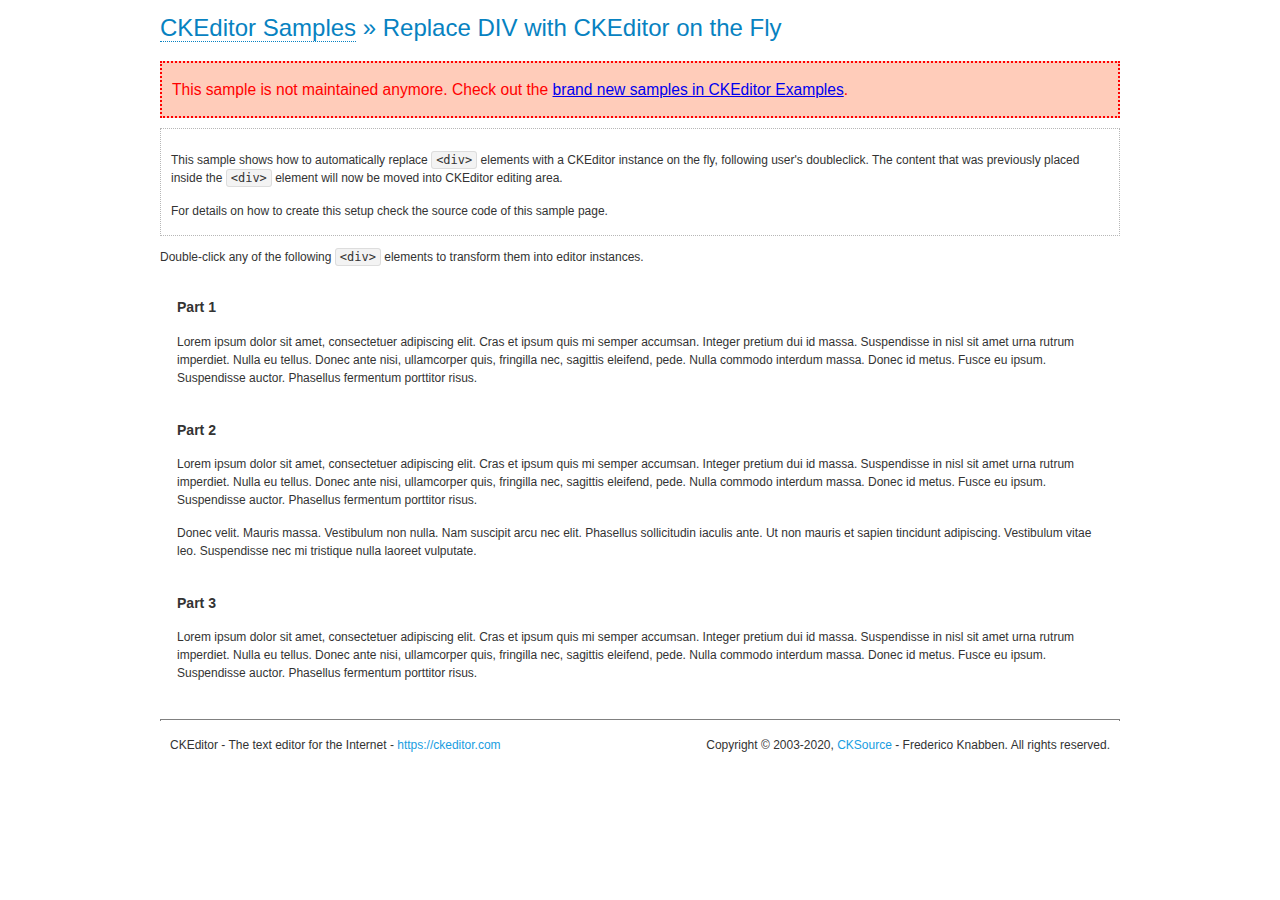
<file: static/js/ckeditor/samples/old/divreplace.html>
<!DOCTYPE html>
<!--
Copyright (c) 2003-2020, CKSource - Frederico Knabben. All rights reserved.
For licensing, see LICENSE.md or https://ckeditor.com/legal/ckeditor-oss-license
-->
<html lang="en">
<head>
	<meta charset="utf-8">
	<title>Replace DIV &mdash; CKEditor Sample</title>
	<script src="../../ckeditor.js"></script>
	<link href="sample.css" rel="stylesheet">
	<meta name="description" content="Try the latest sample of CKEditor 4 and learn more about customizing your WYSIWYG editor with endless possibilities.">
	<style>

		div.editable
		{
			border: solid 2px transparent;
			padding-left: 15px;
			padding-right: 15px;
		}

		div.editable:hover
		{
			border-color: black;
		}

	</style>
	<script>

		// Uncomment the following code to test the "Timeout Loading Method".
		// CKEDITOR.loadFullCoreTimeout = 5;

		window.onload = function() {
			// Listen to the double click event.
			if ( window.addEventListener )
				document.body.addEventListener( 'dblclick', onDoubleClick, false );
			else if ( window.attachEvent )
				document.body.attachEvent( 'ondblclick', onDoubleClick );

		};

		function onDoubleClick( ev ) {
			// Get the element which fired the event. This is not necessarily the
			// element to which the event has been attached.
			var element = ev.target || ev.srcElement;

			// Find out the div that holds this element.
			var name;

			do {
				element = element.parentNode;
			}
			while ( element && ( name = element.nodeName.toLowerCase() ) &&
				( name != 'div' || element.className.indexOf( 'editable' ) == -1 ) && name != 'body' );

			if ( name == 'div' && element.className.indexOf( 'editable' ) != -1 )
				replaceDiv( element );
		}

		var editor;

		function replaceDiv( div ) {
			if ( editor )
				editor.destroy();

			editor = CKEDITOR.replace( div );
		}

	</script>
</head>
<body>
	<h1 class="samples">
		<a href="index.html">CKEditor Samples</a> &raquo; Replace DIV with CKEditor on the Fly
	</h1>
	<div class="warning deprecated">
		This sample is not maintained anymore. Check out the <a href="https://ckeditor.com/docs/ckeditor4/latest/examples/index.html">brand new samples in CKEditor Examples</a>.
	</div>
	<div class="description">
		<p>
			This sample shows how to automatically replace <code>&lt;div&gt;</code> elements
			with a CKEditor instance on the fly, following user's doubleclick. The content
			that was previously placed inside the <code>&lt;div&gt;</code> element will now
			be moved into CKEditor editing area.
		</p>
		<p>
			For details on how to create this setup check the source code of this sample page.
		</p>
	</div>
	<p>
		Double-click any of the following <code>&lt;div&gt;</code> elements to transform them into
		editor instances.
	</p>
	<div class="editable">
		<h3>
			Part 1
		</h3>
		<p>
			Lorem ipsum dolor sit amet, consectetuer adipiscing elit. Cras et ipsum quis mi
			semper accumsan. Integer pretium dui id massa. Suspendisse in nisl sit amet urna
			rutrum imperdiet. Nulla eu tellus. Donec ante nisi, ullamcorper quis, fringilla
			nec, sagittis eleifend, pede. Nulla commodo interdum massa. Donec id metus. Fusce
			eu ipsum. Suspendisse auctor. Phasellus fermentum porttitor risus.
		</p>
	</div>
	<div class="editable">
		<h3>
			Part 2
		</h3>
		<p>
			Lorem ipsum dolor sit amet, consectetuer adipiscing elit. Cras et ipsum quis mi
			semper accumsan. Integer pretium dui id massa. Suspendisse in nisl sit amet urna
			rutrum imperdiet. Nulla eu tellus. Donec ante nisi, ullamcorper quis, fringilla
			nec, sagittis eleifend, pede. Nulla commodo interdum massa. Donec id metus. Fusce
			eu ipsum. Suspendisse auctor. Phasellus fermentum porttitor risus.
		</p>
		<p>
			Donec velit. Mauris massa. Vestibulum non nulla. Nam suscipit arcu nec elit. Phasellus
			sollicitudin iaculis ante. Ut non mauris et sapien tincidunt adipiscing. Vestibulum
			vitae leo. Suspendisse nec mi tristique nulla laoreet vulputate.
		</p>
	</div>
	<div class="editable">
		<h3>
			Part 3
		</h3>
		<p>
			Lorem ipsum dolor sit amet, consectetuer adipiscing elit. Cras et ipsum quis mi
			semper accumsan. Integer pretium dui id massa. Suspendisse in nisl sit amet urna
			rutrum imperdiet. Nulla eu tellus. Donec ante nisi, ullamcorper quis, fringilla
			nec, sagittis eleifend, pede. Nulla commodo interdum massa. Donec id metus. Fusce
			eu ipsum. Suspendisse auctor. Phasellus fermentum porttitor risus.
		</p>
	</div>
	<div id="footer">
		<hr>
		<p>
			CKEditor - The text editor for the Internet - <a class="samples" href="https://ckeditor.com/">https://ckeditor.com</a>
		</p>
		<p id="copy">
			Copyright &copy; 2003-2020, <a class="samples" href="https://cksource.com/">CKSource</a> - Frederico
			Knabben. All rights reserved.
		</p>
	</div>
</body>
</html>
</file>
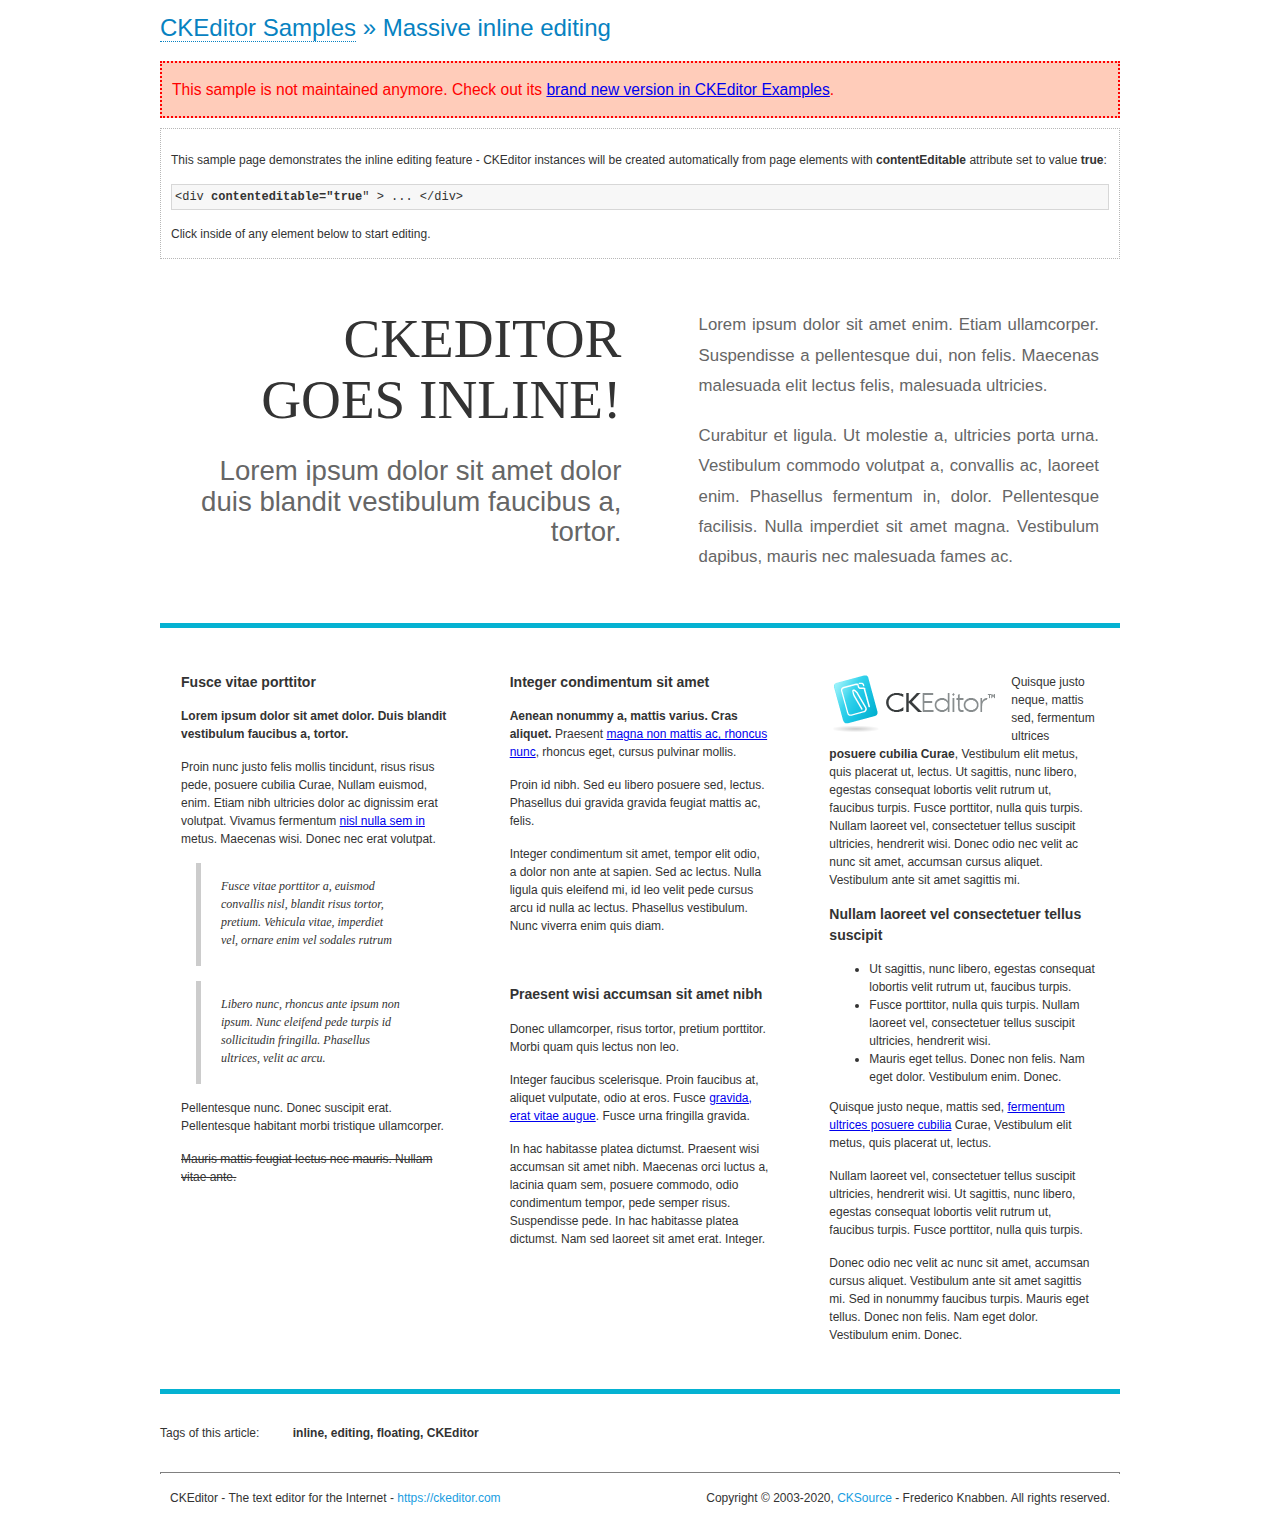
<file: static/js/ckeditor/samples/old/inlineall.html>
<!DOCTYPE html>
<!--
Copyright (c) 2003-2020, CKSource - Frederico Knabben. All rights reserved.
For licensing, see LICENSE.md or https://ckeditor.com/legal/ckeditor-oss-license
-->
<html lang="en">
<head>
	<meta charset="utf-8">
	<title>Massive inline editing &mdash; CKEditor Sample</title>
	<meta name="description" content="Try the latest sample of CKEditor 4 and learn more about customizing your WYSIWYG editor with endless possibilities.">
	<script src="../../ckeditor.js"></script>
	<script>

		// This code is generally not necessary, but it is here to demonstrate
		// how to customize specific editor instances on the fly. This fits well
		// this demo because we have editable elements (like headers) that
		// require less features.

		// The "instanceCreated" event is fired for every editor instance created.
		CKEDITOR.on( 'instanceCreated', function( event ) {
			var editor = event.editor,
				element = editor.element;

			// Customize editors for headers and tag list.
			// These editors don't need features like smileys, templates, iframes etc.
			if ( element.is( 'h1', 'h2', 'h3' ) || element.getAttribute( 'id' ) == 'taglist' ) {
				// Customize the editor configurations on "configLoaded" event,
				// which is fired after the configuration file loading and
				// execution. This makes it possible to change the
				// configurations before the editor initialization takes place.
				editor.on( 'configLoaded', function() {

					// Remove unnecessary plugins to make the editor simpler.
					editor.config.removePlugins = 'colorbutton,find,flash,font,' +
						'forms,iframe,image,newpage,removeformat,' +
						'smiley,specialchar,stylescombo,templates';

					// Rearrange the layout of the toolbar.
					editor.config.toolbarGroups = [
						{ name: 'editing',		groups: [ 'basicstyles', 'links' ] },
						{ name: 'undo' },
						{ name: 'clipboard',	groups: [ 'selection', 'clipboard' ] },
						{ name: 'about' }
					];
				});
			}
		});

	</script>
	<link href="sample.css" rel="stylesheet">
	<style>

		/* The following styles are just to make the page look nice. */

		/* Workaround to show Arial Black in Firefox. */
		@font-face
		{
			font-family: 'arial-black';
			src: local('Arial Black');
		}

		*[contenteditable="true"]
		{
			padding: 10px;
		}

		#container
		{
			width: 960px;
			margin: 30px auto 0;
		}

		#header
		{
			overflow: hidden;
			padding: 0 0 30px;
			border-bottom: 5px solid #05B2D2;
			position: relative;
		}

		#headerLeft,
		#headerRight
		{
			width: 49%;
			overflow: hidden;
		}

		#headerLeft
		{
			float: left;
			padding: 10px 1px 1px;
		}

		#headerLeft h2,
		#headerLeft h3
		{
			text-align: right;
			margin: 0;
			overflow: hidden;
			font-weight: normal;
		}

		#headerLeft h2
		{
			font-family: "Arial Black",arial-black;
			font-size: 4.6em;
			line-height: 1.1;
			text-transform: uppercase;
		}

		#headerLeft h3
		{
			font-size: 2.3em;
			line-height: 1.1;
			margin: .2em 0 0;
			color: #666;
		}

		#headerRight
		{
			float: right;
			padding: 1px;
		}

		#headerRight p
		{
			line-height: 1.8;
			text-align: justify;
			margin: 0;
		}

		#headerRight p + p
		{
			margin-top: 20px;
		}

		#headerRight > div
		{
			padding: 20px;
			margin: 0 0 0 30px;
			font-size: 1.4em;
			color: #666;
		}

		#columns
		{
			color: #333;
			overflow: hidden;
			padding: 20px 0;
		}

		#columns > div
		{
			float: left;
			width: 33.3%;
		}

		#columns #column1 > div
		{
			margin-left: 1px;
		}

		#columns #column3 > div
		{
			margin-right: 1px;
		}

		#columns > div > div
		{
			margin: 0px 10px;
			padding: 10px 20px;
		}

		#columns blockquote
		{
			margin-left: 15px;
		}

		#tagLine
		{
			border-top: 5px solid #05B2D2;
			padding-top: 20px;
		}

		#taglist {
			display: inline-block;
			margin-left: 20px;
			font-weight: bold;
			margin: 0 0 0 20px;
		}

	</style>
</head>
<body>
<div>
	<h1 class="samples"><a href="index.html">CKEditor Samples</a> &raquo; Massive inline editing</h1>
	<div class="warning deprecated">
		This sample is not maintained anymore. Check out its <a href="https://ckeditor.com/docs/ckeditor4/latest/examples/inline.html">brand new version in CKEditor Examples</a>.
	</div>
	<div class="description">
		<p>This sample page demonstrates the inline editing feature - CKEditor instances will be created automatically from page elements with <strong>contentEditable</strong> attribute set to value <strong>true</strong>:</p>
		<pre class="samples">&lt;div <strong>contenteditable="true</strong>" &gt; ... &lt;/div&gt;</pre>
		<p>Click inside of any element below to start editing.</p>
	</div>
</div>
<div id="container">
	<div id="header">
		<div id="headerLeft">
			<h2 id="sampleTitle" contenteditable="true">
				CKEditor<br> Goes Inline!
			</h2>
			<h3 contenteditable="true">
				Lorem ipsum dolor sit amet dolor duis blandit vestibulum faucibus a, tortor.
			</h3>
		</div>
		<div id="headerRight">
			<div contenteditable="true">
				<p>
					Lorem ipsum dolor sit amet enim. Etiam ullamcorper. Suspendisse a pellentesque dui, non felis. Maecenas malesuada elit lectus felis, malesuada ultricies.
				</p>
				<p>
					Curabitur et ligula. Ut molestie a, ultricies porta urna. Vestibulum commodo volutpat a, convallis ac, laoreet enim. Phasellus fermentum in, dolor. Pellentesque facilisis. Nulla imperdiet sit amet magna. Vestibulum dapibus, mauris nec malesuada fames ac.
				</p>
			</div>
		</div>
	</div>
	<div id="columns">
		<div id="column1">
			<div contenteditable="true">
				<h3>
					Fusce vitae porttitor
				</h3>
				<p>
					<strong>
						Lorem ipsum dolor sit amet dolor. Duis blandit vestibulum faucibus a, tortor.
					</strong>
				</p>
				<p>
					Proin nunc justo felis mollis tincidunt, risus risus pede, posuere cubilia Curae, Nullam euismod, enim. Etiam nibh ultricies dolor ac dignissim erat volutpat. Vivamus fermentum <a href="https://ckeditor.com/">nisl nulla sem in</a> metus. Maecenas wisi. Donec nec erat volutpat.
				</p>
				<blockquote>
					<p>
						Fusce vitae porttitor a, euismod convallis nisl, blandit risus tortor, pretium.
						Vehicula vitae, imperdiet vel, ornare enim vel sodales rutrum
					</p>
				</blockquote>
				<blockquote>
					<p>
						Libero nunc, rhoncus ante ipsum non ipsum. Nunc eleifend pede turpis id sollicitudin fringilla. Phasellus ultrices, velit ac arcu.
					</p>
				</blockquote>
				<p>Pellentesque nunc. Donec suscipit erat. Pellentesque habitant morbi tristique ullamcorper.</p>
				<p><s>Mauris mattis feugiat lectus nec mauris. Nullam vitae ante.</s></p>
			</div>
		</div>
		<div id="column2">
			<div contenteditable="true">
				<h3>
					Integer condimentum sit amet
				</h3>
				<p>
					<strong>Aenean nonummy a, mattis varius. Cras aliquet.</strong>
					Praesent <a href="https://ckeditor.com/">magna non mattis ac, rhoncus nunc</a>, rhoncus eget, cursus pulvinar mollis.</p>
				<p>Proin id nibh. Sed eu libero posuere sed, lectus. Phasellus dui gravida gravida feugiat mattis ac, felis.</p>
				<p>Integer condimentum sit amet, tempor elit odio, a dolor non ante at sapien. Sed ac lectus. Nulla ligula quis eleifend mi, id leo velit pede cursus arcu id nulla ac lectus. Phasellus vestibulum. Nunc viverra enim quis diam.</p>
			</div>
			<div contenteditable="true">
				<h3>
					Praesent wisi accumsan sit amet nibh
				</h3>
				<p>Donec ullamcorper, risus tortor, pretium porttitor. Morbi quam quis lectus non leo.</p>
				<p style="margin-left: 40px; ">Integer faucibus scelerisque. Proin faucibus at, aliquet vulputate, odio at eros. Fusce <a href="https://ckeditor.com/">gravida, erat vitae augue</a>. Fusce urna fringilla gravida.</p>
				<p>In hac habitasse platea dictumst. Praesent wisi accumsan sit amet nibh. Maecenas orci luctus a, lacinia quam sem, posuere commodo, odio condimentum tempor, pede semper risus. Suspendisse pede. In hac habitasse platea dictumst. Nam sed laoreet sit amet erat. Integer.</p>
			</div>
		</div>
		<div id="column3">
			<div contenteditable="true">
				<p>
					<img src="assets/inlineall/logo.png" alt="CKEditor logo" style="float:left">
				</p>
				<p>Quisque justo neque, mattis sed, fermentum ultrices <strong>posuere cubilia Curae</strong>, Vestibulum elit metus, quis placerat ut, lectus. Ut sagittis, nunc libero, egestas consequat lobortis velit rutrum ut, faucibus turpis. Fusce porttitor, nulla quis turpis. Nullam laoreet vel, consectetuer tellus suscipit ultricies, hendrerit wisi. Donec odio nec velit ac nunc sit amet, accumsan cursus aliquet. Vestibulum ante sit amet sagittis mi.</p>
				<h3>
					Nullam laoreet vel consectetuer tellus suscipit
				</h3>
				<ul>
					<li>Ut sagittis, nunc libero, egestas consequat lobortis velit rutrum ut, faucibus turpis.</li>
					<li>Fusce porttitor, nulla quis turpis. Nullam laoreet vel, consectetuer tellus suscipit ultricies, hendrerit wisi.</li>
					<li>Mauris eget tellus. Donec non felis. Nam eget dolor. Vestibulum enim. Donec.</li>
				</ul>
				<p>Quisque justo neque, mattis sed, <a href="https://ckeditor.com/">fermentum ultrices posuere cubilia</a> Curae, Vestibulum elit metus, quis placerat ut, lectus.</p>
				<p>Nullam laoreet vel, consectetuer tellus suscipit ultricies, hendrerit wisi. Ut sagittis, nunc libero, egestas consequat lobortis velit rutrum ut, faucibus turpis. Fusce porttitor, nulla quis turpis.</p>
				<p>Donec odio nec velit ac nunc sit amet, accumsan cursus aliquet. Vestibulum ante sit amet sagittis mi. Sed in nonummy faucibus turpis. Mauris eget tellus. Donec non felis. Nam eget dolor. Vestibulum enim. Donec.</p>
			</div>
		</div>
	</div>
	<div id="tagLine">
		Tags of this article:
		<p id="taglist" contenteditable="true">
			inline, editing, floating, CKEditor
		</p>
	</div>
</div>
<div id="footer">
	<hr>
	<p>
		CKEditor - The text editor for the Internet - <a class="samples" href="https://ckeditor.com/">
			https://ckeditor.com</a>
	</p>
	<p id="copy">
		Copyright &copy; 2003-2020, <a class="samples" href="https://cksource.com/">CKSource</a>
		- Frederico Knabben. All rights reserved.
	</p>
</div>
</body>
</html>
</file>
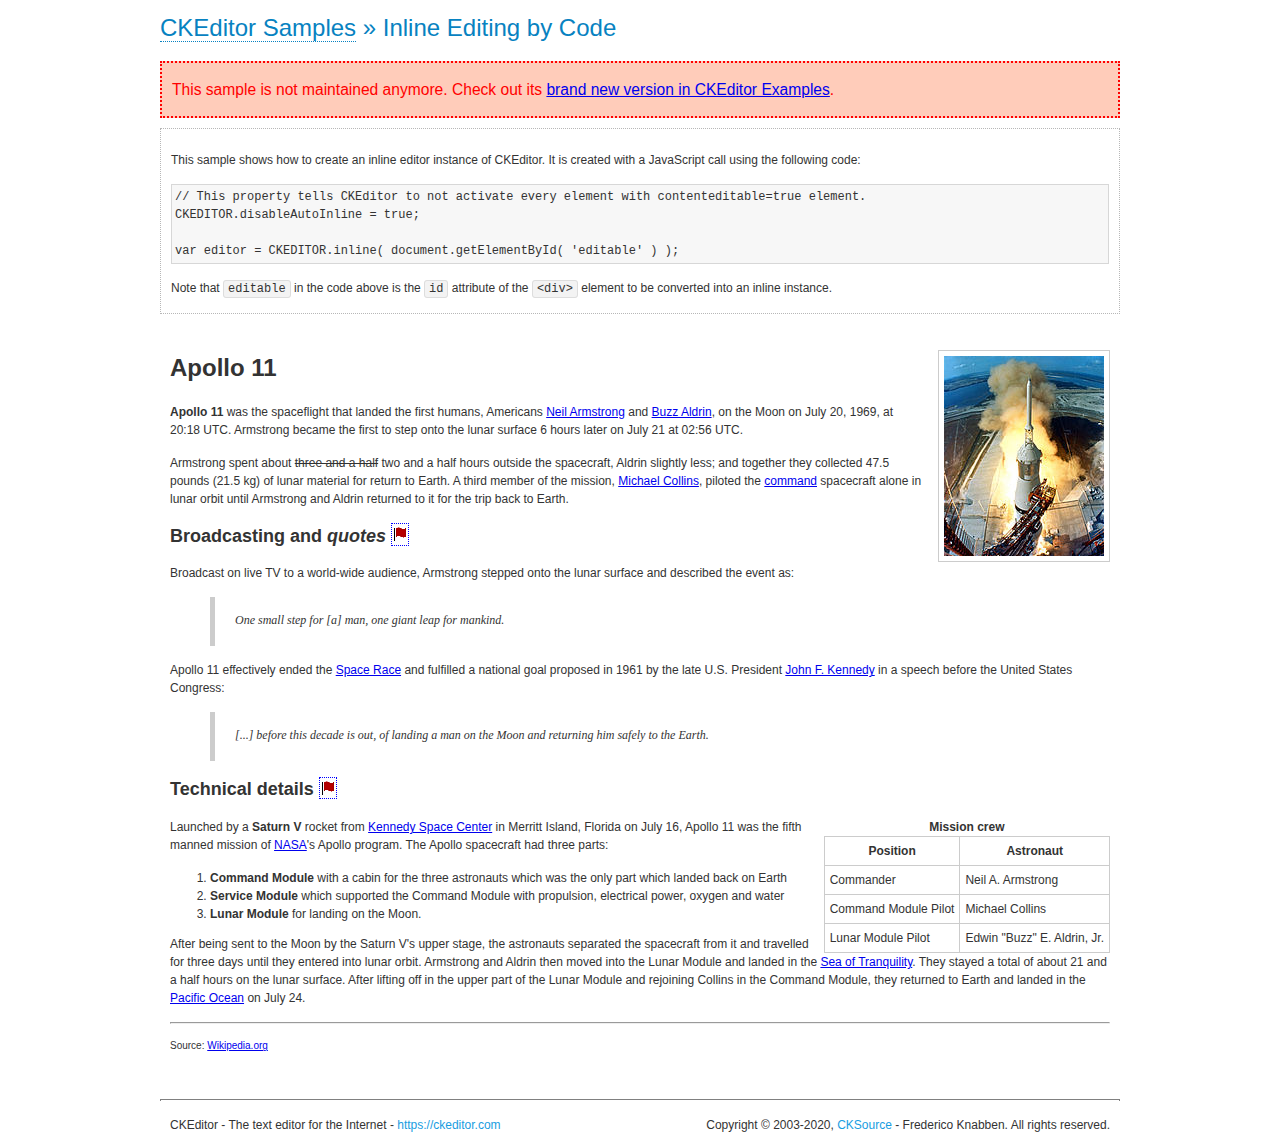
<file: static/js/ckeditor/samples/old/inlinebycode.html>
<!DOCTYPE html>
<!--
Copyright (c) 2003-2020, CKSource - Frederico Knabben. All rights reserved.
For licensing, see LICENSE.md or https://ckeditor.com/legal/ckeditor-oss-license
-->
<html lang="en">
<head>
	<meta charset="utf-8">
	<title>Inline Editing by Code &mdash; CKEditor Sample</title>
	<script src="../../ckeditor.js"></script>
	<link href="sample.css" rel="stylesheet">
	<meta name="description" content="Try the latest sample of CKEditor 4 and learn more about customizing your WYSIWYG editor with endless possibilities.">
	<style>

		#editable
		{
			padding: 10px;
			float: left;
		}

	</style>
</head>
<body>
	<h1 class="samples">
		<a href="index.html">CKEditor Samples</a> &raquo; Inline Editing by Code
	</h1>
	<div class="warning deprecated">
		This sample is not maintained anymore. Check out its <a href="https://ckeditor.com/docs/ckeditor4/latest/examples/inline.html">brand new version in CKEditor Examples</a>.
	</div>
	<div class="description">
		<p>
			This sample shows how to create an inline editor instance of CKEditor. It is created
			with a JavaScript call using the following code:
		</p>
<pre class="samples">
// This property tells CKEditor to not activate every element with contenteditable=true element.
CKEDITOR.disableAutoInline = true;

var editor = CKEDITOR.inline( document.getElementById( 'editable' ) );
</pre>
		<p>
			Note that <code>editable</code> in the code above is the <code>id</code>
			attribute of the <code>&lt;div&gt;</code> element to be converted into an inline instance.
		</p>
	</div>
	<div id="editable" contenteditable="true">
		<h1><img alt="Saturn V carrying Apollo 11" class="right" src="assets/sample.jpg" /> Apollo 11</h1>

		<p><b>Apollo 11</b> was the spaceflight that landed the first humans, Americans <a href="http://en.wikipedia.org/wiki/Neil_Armstrong" title="Neil Armstrong">Neil Armstrong</a> and <a href="http://en.wikipedia.org/wiki/Buzz_Aldrin" title="Buzz Aldrin">Buzz Aldrin</a>, on the Moon on July 20, 1969, at 20:18 UTC. Armstrong became the first to step onto the lunar surface 6 hours later on July 21 at 02:56 UTC.</p>

		<p>Armstrong spent about <s>three and a half</s> two and a half hours outside the spacecraft, Aldrin slightly less; and together they collected 47.5 pounds (21.5&nbsp;kg) of lunar material for return to Earth. A third member of the mission, <a href="http://en.wikipedia.org/wiki/Michael_Collins_(astronaut)" title="Michael Collins (astronaut)">Michael Collins</a>, piloted the <a href="http://en.wikipedia.org/wiki/Apollo_Command/Service_Module" title="Apollo Command/Service Module">command</a> spacecraft alone in lunar orbit until Armstrong and Aldrin returned to it for the trip back to Earth.</p>

		<h2>Broadcasting and <em>quotes</em> <a id="quotes" name="quotes"></a></h2>

		<p>Broadcast on live TV to a world-wide audience, Armstrong stepped onto the lunar surface and described the event as:</p>

		<blockquote>
			<p>One small step for [a] man, one giant leap for mankind.</p>
		</blockquote>

		<p>Apollo 11 effectively ended the <a href="http://en.wikipedia.org/wiki/Space_Race" title="Space Race">Space Race</a> and fulfilled a national goal proposed in 1961 by the late U.S. President <a href="http://en.wikipedia.org/wiki/John_F._Kennedy" title="John F. Kennedy">John F. Kennedy</a> in a speech before the United States Congress:</p>

		<blockquote>
			<p>[...] before this decade is out, of landing a man on the Moon and returning him safely to the Earth.</p>
		</blockquote>

		<h2>Technical details <a id="tech-details" name="tech-details"></a></h2>

		<table align="right" border="1" bordercolor="#ccc" cellpadding="5" cellspacing="0" style="border-collapse:collapse;margin:10px 0 10px 15px;">
			<caption><strong>Mission crew</strong></caption>
			<thead>
			<tr>
				<th scope="col">Position</th>
				<th scope="col">Astronaut</th>
			</tr>
			</thead>
			<tbody>
			<tr>
				<td>Commander</td>
				<td>Neil A. Armstrong</td>
			</tr>
			<tr>
				<td>Command Module Pilot</td>
				<td>Michael Collins</td>
			</tr>
			<tr>
				<td>Lunar Module Pilot</td>
				<td>Edwin &quot;Buzz&quot; E. Aldrin, Jr.</td>
			</tr>
			</tbody>
		</table>

		<p>Launched by a <strong>Saturn V</strong> rocket from <a href="http://en.wikipedia.org/wiki/Kennedy_Space_Center" title="Kennedy Space Center">Kennedy Space Center</a> in Merritt Island, Florida on July 16, Apollo 11 was the fifth manned mission of <a href="http://en.wikipedia.org/wiki/NASA" title="NASA">NASA</a>&#39;s Apollo program. The Apollo spacecraft had three parts:</p>

		<ol>
			<li><strong>Command Module</strong> with a cabin for the three astronauts which was the only part which landed back on Earth</li>
			<li><strong>Service Module</strong> which supported the Command Module with propulsion, electrical power, oxygen and water</li>
			<li><strong>Lunar Module</strong> for landing on the Moon.</li>
		</ol>

		<p>After being sent to the Moon by the Saturn V&#39;s upper stage, the astronauts separated the spacecraft from it and travelled for three days until they entered into lunar orbit. Armstrong and Aldrin then moved into the Lunar Module and landed in the <a href="http://en.wikipedia.org/wiki/Mare_Tranquillitatis" title="Mare Tranquillitatis">Sea of Tranquility</a>. They stayed a total of about 21 and a half hours on the lunar surface. After lifting off in the upper part of the Lunar Module and rejoining Collins in the Command Module, they returned to Earth and landed in the <a href="http://en.wikipedia.org/wiki/Pacific_Ocean" title="Pacific Ocean">Pacific Ocean</a> on July 24.</p>

		<hr />
		<p style="text-align: right;"><small>Source: <a href="http://en.wikipedia.org/wiki/Apollo_11">Wikipedia.org</a></small></p>
	</div>

	<script>
		// We need to turn off the automatic editor creation first.
		CKEDITOR.disableAutoInline = true;

		var editor = CKEDITOR.inline( 'editable' );
	</script>
	<div id="footer">
		<hr>
		<p contenteditable="true">
			CKEditor - The text editor for the Internet - <a class="samples" href="https://ckeditor.com/">
				https://ckeditor.com</a>
		</p>
		<p id="copy">
			Copyright &copy; 2003-2020, <a class="samples" href="https://cksource.com/">CKSource</a>
			- Frederico Knabben. All rights reserved.
		</p>
	</div>
</body>
</html>
</file>
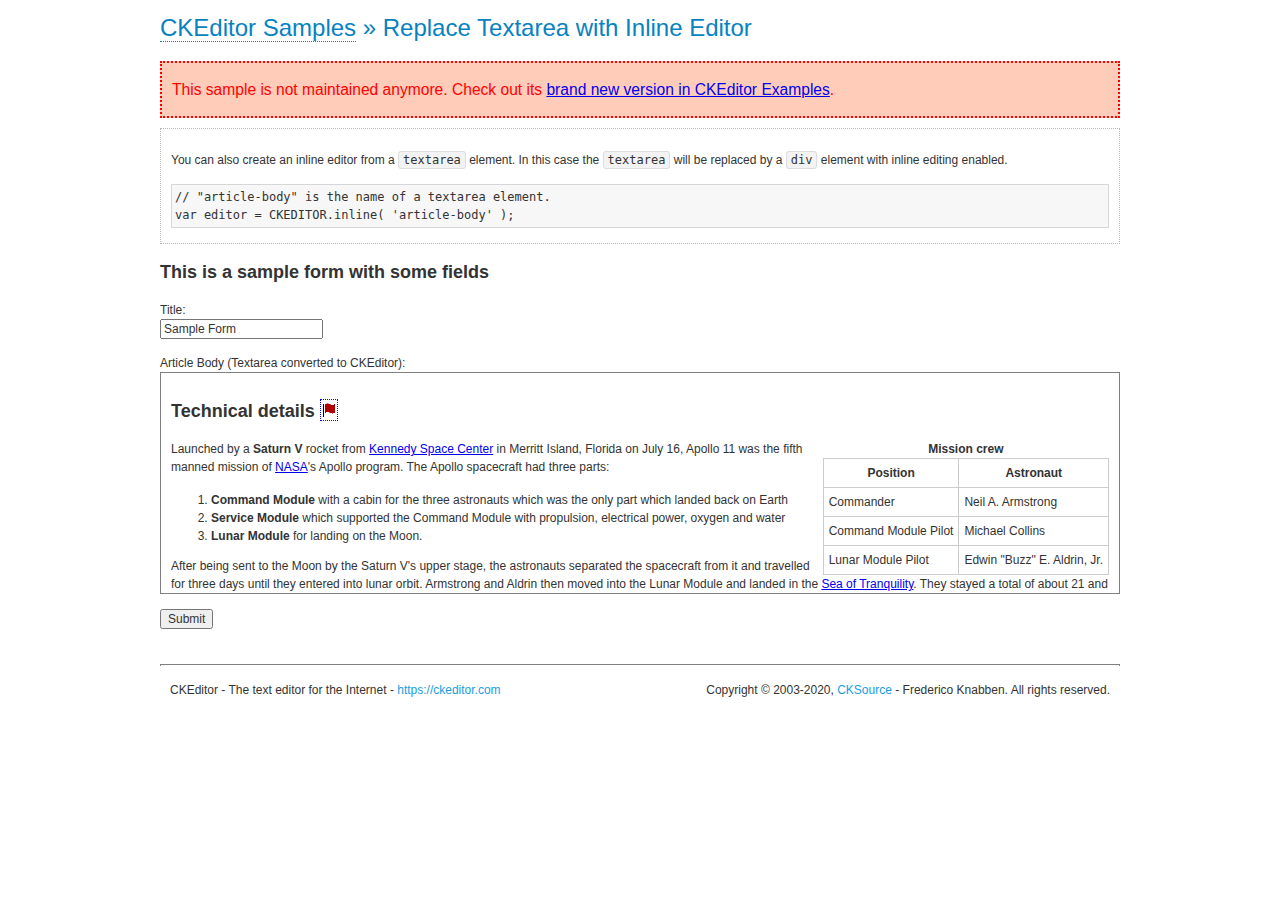
<file: static/js/ckeditor/samples/old/inlinetextarea.html>
<!DOCTYPE html>
<!--
Copyright (c) 2003-2020, CKSource - Frederico Knabben. All rights reserved.
For licensing, see LICENSE.md or https://ckeditor.com/legal/ckeditor-oss-license
-->
<html lang="en">
<head>
	<meta charset="utf-8">
	<title>Replace Textarea with Inline Editor &mdash; CKEditor Sample</title>
	<script src="../../ckeditor.js"></script>
	<link href="sample.css" rel="stylesheet">
	<meta name="description" content="Try the latest sample of CKEditor 4 and learn more about customizing your WYSIWYG editor with endless possibilities.">
	<style>

		/* Style the CKEditor element to look like a textfield */
		.cke_textarea_inline
		{
			padding: 10px;
			height: 200px;
			overflow: auto;

			border: 1px solid gray;
			-webkit-appearance: textfield;
		}

	</style>
</head>
<body>
	<h1 class="samples">
		<a href="index.html">CKEditor Samples</a> &raquo; Replace Textarea with Inline Editor
	</h1>
	<div class="warning deprecated">
		This sample is not maintained anymore. Check out its <a href="https://ckeditor.com/docs/ckeditor4/latest/examples/inline.html">brand new version in CKEditor Examples</a>.
	</div>
	<div class="description">
		<p>
			You can also create an inline editor from a <code>textarea</code>
			element. In this case the <code>textarea</code> will be replaced
			by a <code>div</code> element with inline editing enabled.
		</p>
<pre class="samples">
// "article-body" is the name of a textarea element.
var editor = CKEDITOR.inline( 'article-body' );
</pre>
	</div>
	<form action="sample_posteddata.php" method="post">
		<h2>This is a sample form with some fields</h2>
		<p>
			Title:<br>
			<input type="text" name="title" value="Sample Form"></p>
		<p>
			Article Body (Textarea converted to CKEditor):<br>
			<textarea name="article-body" style="height: 200px">
				&lt;h2&gt;Technical details &lt;a id="tech-details" name="tech-details"&gt;&lt;/a&gt;&lt;/h2&gt;

				&lt;table align="right" border="1" bordercolor="#ccc" cellpadding="5" cellspacing="0" style="border-collapse:collapse;margin:10px 0 10px 15px;"&gt;
					&lt;caption&gt;&lt;strong&gt;Mission crew&lt;/strong&gt;&lt;/caption&gt;
					&lt;thead&gt;
					&lt;tr&gt;
						&lt;th scope="col"&gt;Position&lt;/th&gt;
						&lt;th scope="col"&gt;Astronaut&lt;/th&gt;
					&lt;/tr&gt;
					&lt;/thead&gt;
					&lt;tbody&gt;
					&lt;tr&gt;
						&lt;td&gt;Commander&lt;/td&gt;
						&lt;td&gt;Neil A. Armstrong&lt;/td&gt;
					&lt;/tr&gt;
					&lt;tr&gt;
						&lt;td&gt;Command Module Pilot&lt;/td&gt;
						&lt;td&gt;Michael Collins&lt;/td&gt;
					&lt;/tr&gt;
					&lt;tr&gt;
						&lt;td&gt;Lunar Module Pilot&lt;/td&gt;
						&lt;td&gt;Edwin &quot;Buzz&quot; E. Aldrin, Jr.&lt;/td&gt;
					&lt;/tr&gt;
					&lt;/tbody&gt;
				&lt;/table&gt;

				&lt;p&gt;Launched by a &lt;strong&gt;Saturn V&lt;/strong&gt; rocket from &lt;a href="http://en.wikipedia.org/wiki/Kennedy_Space_Center" title="Kennedy Space Center"&gt;Kennedy Space Center&lt;/a&gt; in Merritt Island, Florida on July 16, Apollo 11 was the fifth manned mission of &lt;a href="http://en.wikipedia.org/wiki/NASA" title="NASA"&gt;NASA&lt;/a&gt;&#39;s Apollo program. The Apollo spacecraft had three parts:&lt;/p&gt;

				&lt;ol&gt;
					&lt;li&gt;&lt;strong&gt;Command Module&lt;/strong&gt; with a cabin for the three astronauts which was the only part which landed back on Earth&lt;/li&gt;
					&lt;li&gt;&lt;strong&gt;Service Module&lt;/strong&gt; which supported the Command Module with propulsion, electrical power, oxygen and water&lt;/li&gt;
					&lt;li&gt;&lt;strong&gt;Lunar Module&lt;/strong&gt; for landing on the Moon.&lt;/li&gt;
				&lt;/ol&gt;

				&lt;p&gt;After being sent to the Moon by the Saturn V&#39;s upper stage, the astronauts separated the spacecraft from it and travelled for three days until they entered into lunar orbit. Armstrong and Aldrin then moved into the Lunar Module and landed in the &lt;a href="http://en.wikipedia.org/wiki/Mare_Tranquillitatis" title="Mare Tranquillitatis"&gt;Sea of Tranquility&lt;/a&gt;. They stayed a total of about 21 and a half hours on the lunar surface. After lifting off in the upper part of the Lunar Module and rejoining Collins in the Command Module, they returned to Earth and landed in the &lt;a href="http://en.wikipedia.org/wiki/Pacific_Ocean" title="Pacific Ocean"&gt;Pacific Ocean&lt;/a&gt; on July 24.&lt;/p&gt;

				&lt;hr /&gt;
				&lt;p style="text-align: right;"&gt;&lt;small&gt;Source: &lt;a href="http://en.wikipedia.org/wiki/Apollo_11"&gt;Wikipedia.org&lt;/a&gt;&lt;/small&gt;&lt;/p&gt;
			</textarea>
		</p>
		<p>
			<input type="submit" value="Submit">
		</p>
	</form>

	<script>
		CKEDITOR.inline( 'article-body' );
	</script>
	<div id="footer">
		<hr>
		<p>
			CKEditor - The text editor for the Internet - <a class="samples" href="https://ckeditor.com/">
				https://ckeditor.com</a>
		</p>
		<p id="copy">
			Copyright &copy; 2003-2020, <a class="samples" href="https://cksource.com/">CKSource</a>
			- Frederico Knabben. All rights reserved.
		</p>
	</div>
</body>
</html>
</file>
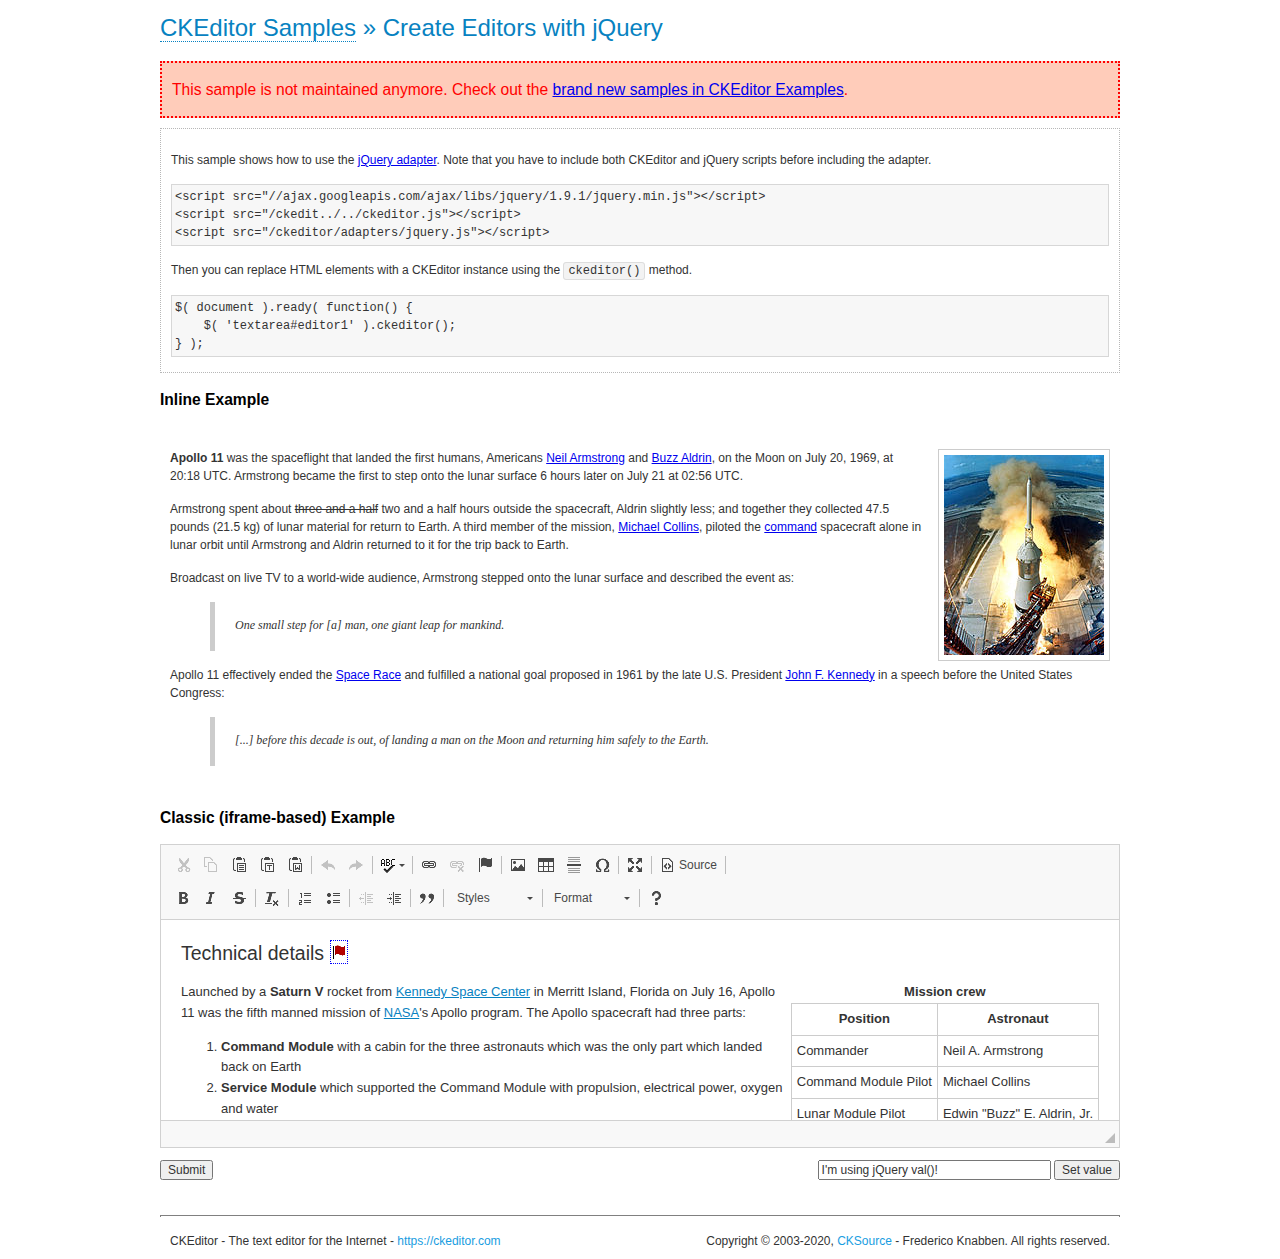
<file: static/js/ckeditor/samples/old/jquery.html>
<!DOCTYPE html>
<!--
Copyright (c) 2003-2020, CKSource - Frederico Knabben. All rights reserved.
For licensing, see LICENSE.md or https://ckeditor.com/legal/ckeditor-oss-license
-->
<html lang="en">
<head>
	<meta charset="utf-8">
	<title>jQuery Adapter &mdash; CKEditor Sample</title>
	<script src="http://code.jquery.com/jquery-1.11.0.min.js"></script>
	<script src="../../ckeditor.js"></script>
	<script src="../../adapters/jquery.js"></script>
	<link href="sample.css" rel="stylesheet">
	<meta name="description" content="Try the latest sample of CKEditor 4 and learn more about customizing your WYSIWYG editor with endless possibilities.">
	<style>

		#editable
		{
			padding: 10px;
			float: left;
		}

	</style>
	<script>

		CKEDITOR.disableAutoInline = true;

		$( document ).ready( function() {
			$( '#editor1' ).ckeditor(); // Use CKEDITOR.replace() if element is <textarea>.
			$( '#editable' ).ckeditor(); // Use CKEDITOR.inline().
		} );

		function setValue() {
			$( '#editor1' ).val( $( 'input#val' ).val() );
		}

	</script>
</head>
<body>
	<h1 class="samples">
		<a href="index.html" id="a-test">CKEditor Samples</a> &raquo; Create Editors with jQuery
	</h1>
	<div class="warning deprecated">
		This sample is not maintained anymore. Check out the <a href="https://ckeditor.com/docs/ckeditor4/latest/examples/index.html">brand new samples in CKEditor Examples</a>.
	</div>
	<form action="sample_posteddata.php" method="post">
		<div class="description">
			<p>
				This sample shows how to use the <a href="https://ckeditor.com/docs/ckeditor4/latest/guide/dev_jquery.html">jQuery adapter</a>.
				Note that you have to include both CKEditor and jQuery scripts before including the adapter.
			</p>

<pre class="samples">
&lt;script src="//ajax.googleapis.com/ajax/libs/jquery/1.9.1/jquery.min.js"&gt;&lt;/script&gt;
&lt;script src="/ckedit../../ckeditor.js"&gt;&lt;/script&gt;
&lt;script src="/ckeditor/adapters/jquery.js"&gt;&lt;/script&gt;
</pre>

			<p>Then you can replace HTML elements with a CKEditor instance using the <code>ckeditor()</code> method.</p>

<pre class="samples">
$( document ).ready( function() {
	$( 'textarea#editor1' ).ckeditor();
} );
</pre>
		</div>

		<h2 class="samples">Inline Example</h2>

		<div id="editable" contenteditable="true">
			<p><img alt="Saturn V carrying Apollo 11" class="right" src="assets/sample.jpg"/><b>Apollo 11</b> was the spaceflight that landed the first humans, Americans <a href="http://en.wikipedia.org/wiki/Neil_Armstrong" title="Neil Armstrong">Neil Armstrong</a> and <a href="http://en.wikipedia.org/wiki/Buzz_Aldrin" title="Buzz Aldrin">Buzz Aldrin</a>, on the Moon on July 20, 1969, at 20:18 UTC. Armstrong became the first to step onto the lunar surface 6 hours later on July 21 at 02:56 UTC.</p>
			<p>Armstrong spent about <s>three and a half</s> two and a half hours outside the spacecraft, Aldrin slightly less; and together they collected 47.5 pounds (21.5&nbsp;kg) of lunar material for return to Earth. A third member of the mission, <a href="http://en.wikipedia.org/wiki/Michael_Collins_(astronaut)" title="Michael Collins (astronaut)">Michael Collins</a>, piloted the <a href="http://en.wikipedia.org/wiki/Apollo_Command/Service_Module" title="Apollo Command/Service Module">command</a> spacecraft alone in lunar orbit until Armstrong and Aldrin returned to it for the trip back to Earth.
			<p>Broadcast on live TV to a world-wide audience, Armstrong stepped onto the lunar surface and described the event as:</p>
			<blockquote><p>One small step for [a] man, one giant leap for mankind.</p></blockquote> <p>Apollo 11 effectively ended the <a href="http://en.wikipedia.org/wiki/Space_Race" title="Space Race">Space Race</a> and fulfilled a national goal proposed in 1961 by the late U.S. President <a href="http://en.wikipedia.org/wiki/John_F._Kennedy" title="John F. Kennedy">John F. Kennedy</a> in a speech before the United States Congress:</p> <blockquote><p>[...] before this decade is out, of landing a man on the Moon and returning him safely to the Earth.</p></blockquote>
		</div>

		<br style="clear: both">

		<h2 class="samples">Classic (iframe-based) Example</h2>

		<textarea cols="80" id="editor1" name="editor1" rows="10">
			&lt;h2&gt;Technical details &lt;a id=&quot;tech-details&quot; name=&quot;tech-details&quot;&gt;&lt;/a&gt;&lt;/h2&gt; &lt;table align=&quot;right&quot; border=&quot;1&quot; bordercolor=&quot;#ccc&quot; cellpadding=&quot;5&quot; cellspacing=&quot;0&quot; style=&quot;border-collapse:collapse;margin:10px 0 10px 15px;&quot;&gt; &lt;caption&gt;&lt;strong&gt;Mission crew&lt;/strong&gt;&lt;/caption&gt; &lt;thead&gt; &lt;tr&gt; &lt;th scope=&quot;col&quot;&gt;Position&lt;/th&gt; &lt;th scope=&quot;col&quot;&gt;Astronaut&lt;/th&gt; &lt;/tr&gt; &lt;/thead&gt; &lt;tbody&gt; &lt;tr&gt; &lt;td&gt;Commander&lt;/td&gt; &lt;td&gt;Neil A. Armstrong&lt;/td&gt; &lt;/tr&gt; &lt;tr&gt; &lt;td&gt;Command Module Pilot&lt;/td&gt; &lt;td&gt;Michael Collins&lt;/td&gt; &lt;/tr&gt; &lt;tr&gt; &lt;td&gt;Lunar Module Pilot&lt;/td&gt; &lt;td&gt;Edwin &amp;quot;Buzz&amp;quot; E. Aldrin, Jr.&lt;/td&gt; &lt;/tr&gt; &lt;/tbody&gt; &lt;/table&gt; &lt;p&gt;Launched by a &lt;strong&gt;Saturn V&lt;/strong&gt; rocket from &lt;a href=&quot;http://en.wikipedia.org/wiki/Kennedy_Space_Center&quot; title=&quot;Kennedy Space Center&quot;&gt;Kennedy Space Center&lt;/a&gt; in Merritt Island, Florida on July 16, Apollo 11 was the fifth manned mission of &lt;a href=&quot;http://en.wikipedia.org/wiki/NASA&quot; title=&quot;NASA&quot;&gt;NASA&lt;/a&gt;&amp;#39;s Apollo program. The Apollo spacecraft had three parts:&lt;/p&gt; &lt;ol&gt; &lt;li&gt;&lt;strong&gt;Command Module&lt;/strong&gt; with a cabin for the three astronauts which was the only part which landed back on Earth&lt;/li&gt; &lt;li&gt;&lt;strong&gt;Service Module&lt;/strong&gt; which supported the Command Module with propulsion, electrical power, oxygen and water&lt;/li&gt; &lt;li&gt;&lt;strong&gt;Lunar Module&lt;/strong&gt; for landing on the Moon.&lt;/li&gt; &lt;/ol&gt; &lt;p&gt;After being sent to the Moon by the Saturn V&amp;#39;s upper stage, the astronauts separated the spacecraft from it and travelled for three days until they entered into lunar orbit. Armstrong and Aldrin then moved into the Lunar Module and landed in the &lt;a href=&quot;http://en.wikipedia.org/wiki/Mare_Tranquillitatis&quot; title=&quot;Mare Tranquillitatis&quot;&gt;Sea of Tranquility&lt;/a&gt;. They stayed a total of about 21 and a half hours on the lunar surface. After lifting off in the upper part of the Lunar Module and rejoining Collins in the Command Module, they returned to Earth and landed in the &lt;a href=&quot;http://en.wikipedia.org/wiki/Pacific_Ocean&quot; title=&quot;Pacific Ocean&quot;&gt;Pacific Ocean&lt;/a&gt; on July 24.&lt;/p&gt; &lt;hr/&gt; &lt;p style=&quot;text-align: right;&quot;&gt;&lt;small&gt;Source: &lt;a href=&quot;http://en.wikipedia.org/wiki/Apollo_11&quot;&gt;Wikipedia.org&lt;/a&gt;&lt;/small&gt;&lt;/p&gt;
		</textarea>

		<p style="overflow: hidden">
			<input style="float: left" type="submit" value="Submit">
			<span style="float: right">
				<input type="text" id="val" value="I'm using jQuery val()!" size="30">
				<input onclick="setValue();" type="button" value="Set value">
			</span>
		</p>
	</form>
	<div id="footer">
		<hr>
		<p>
			CKEditor - The text editor for the Internet - <a class="samples" href="https://ckeditor.com/">https://ckeditor.com</a>
		</p>
		<p id="copy">
			Copyright &copy; 2003-2020, <a class="samples" href="https://cksource.com/">CKSource</a> - Frederico
			Knabben. All rights reserved.
		</p>
	</div>
</body>
</html>
</file>
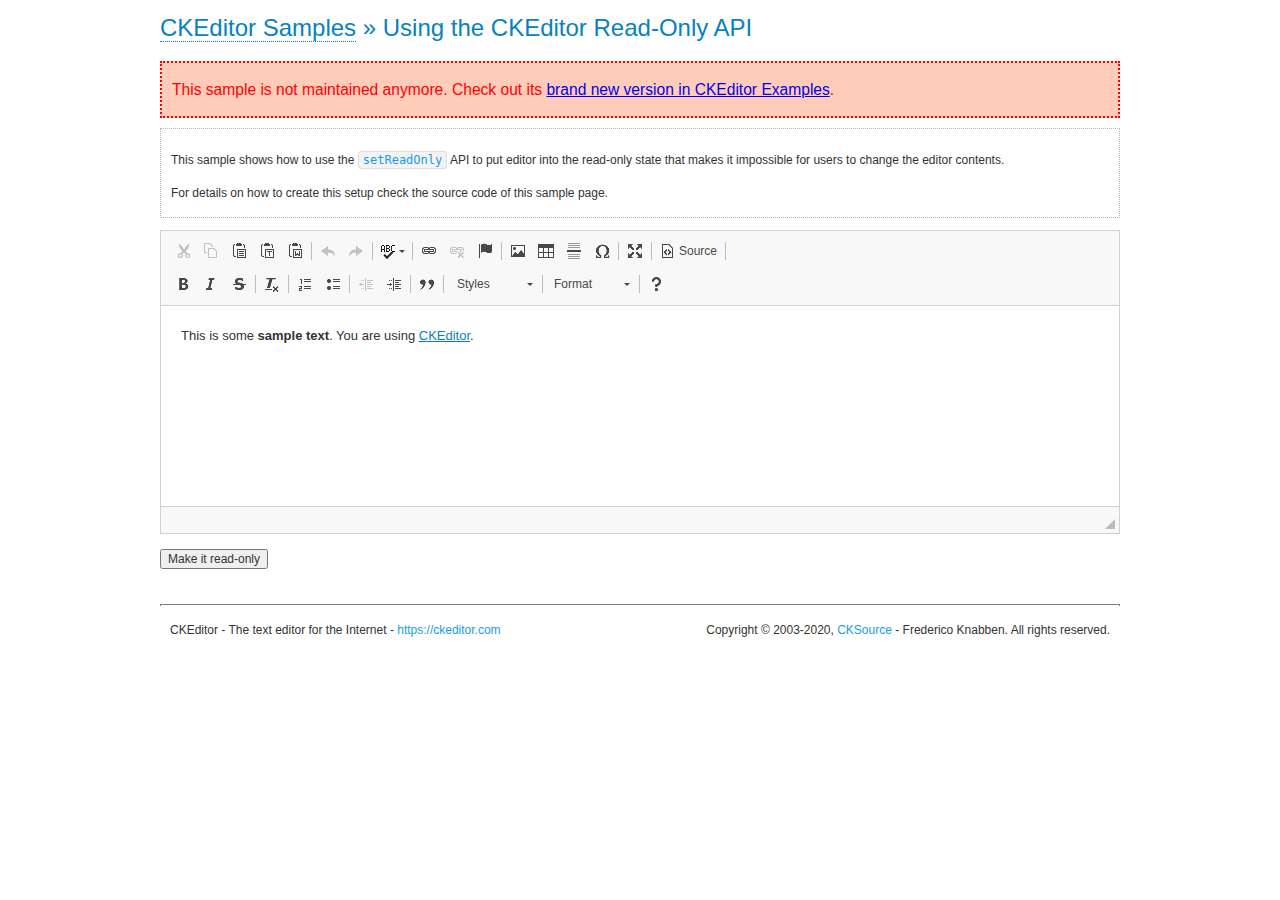
<file: static/js/ckeditor/samples/old/readonly.html>
<!DOCTYPE html>
<!--
Copyright (c) 2003-2020, CKSource - Frederico Knabben. All rights reserved.
For licensing, see LICENSE.md or https://ckeditor.com/legal/ckeditor-oss-license
-->
<html lang="en">
<head>
	<meta charset="utf-8">
	<title>Using the CKEditor Read-Only API &mdash; CKEditor Sample</title>
	<script src="../../ckeditor.js"></script>
	<link rel="stylesheet" href="sample.css">
	<meta name="description" content="Try the latest sample of CKEditor 4 and learn more about customizing your WYSIWYG editor with endless possibilities.">
	<script>

		var editor;

		// The instanceReady event is fired, when an instance of CKEditor has finished
		// its initialization.
		CKEDITOR.on( 'instanceReady', function( ev ) {
			editor = ev.editor;

			// Show this "on" button.
			document.getElementById( 'readOnlyOn' ).style.display = '';

			// Event fired when the readOnly property changes.
			editor.on( 'readOnly', function() {
				document.getElementById( 'readOnlyOn' ).style.display = this.readOnly ? 'none' : '';
				document.getElementById( 'readOnlyOff' ).style.display = this.readOnly ? '' : 'none';
			});
		});

		function toggleReadOnly( isReadOnly ) {
			// Change the read-only state of the editor.
			// https://ckeditor.com/docs/ckeditor4/latest/api/CKEDITOR_editor.html#method-setReadOnly
			editor.setReadOnly( isReadOnly );
		}

	</script>
</head>
<body>
	<h1 class="samples">
		<a href="index.html">CKEditor Samples</a> &raquo; Using the CKEditor Read-Only API
	</h1>
	<div class="warning deprecated">
		This sample is not maintained anymore. Check out its <a href="https://ckeditor.com/docs/ckeditor4/latest/examples/readonly.html">brand new version in CKEditor Examples</a>.
	</div>
	<div class="description">
		<p>
			This sample shows how to use the
			<code><a class="samples" href="https://ckeditor.com/docs/ckeditor4/latest/api/CKEDITOR_editor.html#method-setReadOnly">setReadOnly</a></code>
			API to put editor into the read-only state that makes it impossible for users to change the editor contents.
		</p>
		<p>
			For details on how to create this setup check the source code of this sample page.
		</p>
	</div>
	<form action="sample_posteddata.php" method="post">
		<p>
			<textarea class="ckeditor" id="editor1" name="editor1" cols="100" rows="10">&lt;p&gt;This is some &lt;strong&gt;sample text&lt;/strong&gt;. You are using &lt;a href="https://ckeditor.com/"&gt;CKEditor&lt;/a&gt;.&lt;/p&gt;</textarea>
		</p>
		<p>
			<input id="readOnlyOn" onclick="toggleReadOnly();" type="button" value="Make it read-only" style="display:none">
			<input id="readOnlyOff" onclick="toggleReadOnly( false );" type="button" value="Make it editable again" style="display:none">
		</p>
	</form>
	<div id="footer">
		<hr>
		<p>
			CKEditor - The text editor for the Internet - <a class="samples" href="https://ckeditor.com/">https://ckeditor.com</a>
		</p>
		<p id="copy">
			Copyright &copy; 2003-2020, <a class="samples" href="https://cksource.com/">CKSource</a> - Frederico
			Knabben. All rights reserved.
		</p>
	</div>
</body>
</html>
</file>
<file: static/js/ckeditor/samples/old/sample.css>
/*
Copyright (c) 2003-2020, CKSource - Frederico Knabben. All rights reserved.
For licensing, see LICENSE.md or https://ckeditor.com/legal/ckeditor-oss-license
*/

html, body, h1, h2, h3, h4, h5, h6, div, span, blockquote, p, address, form, fieldset, img, ul, ol, dl, dt, dd, li, hr, table, td, th, strong, em, sup, sub, dfn, ins, del, q, cite, var, samp, code, kbd, tt, pre
{
	line-height: 1.5;
}

body
{
	padding: 10px 30px;
}

input, textarea, select, option, optgroup, button, td, th
{
	font-size: 100%;
}

pre
{
	-moz-tab-size: 4;
	tab-size: 4;
}

pre, code, kbd, samp, tt
{
	font-family: monospace,monospace;
	font-size: 1em;
}

body {
	width: 960px;
	margin: 0 auto;
}

code
{
	background: #f3f3f3;
	border: 1px solid #ddd;
	padding: 1px 4px;
	border-radius: 3px;
}

abbr
{
	border-bottom: 1px dotted #555;
	cursor: pointer;
}

.new, .beta
{
	text-transform: uppercase;
	font-size: 10px;
	font-weight: bold;
	padding: 1px 4px;
	margin: 0 0 0 5px;
	color: #fff;
	float: right;
	border-radius: 3px;
}

.new
{
	background: #FF7E00;
	border: 1px solid #DA8028;
	text-shadow: 0 1px 0 #C97626;

	box-shadow: 0 2px 3px 0 #FFA54E inset;
}

.beta
{
	background: #18C0DF;
	border: 1px solid #19AAD8;
	text-shadow: 0 1px 0 #048CAD;
	font-style: italic;

	box-shadow: 0 2px 3px 0 #50D4FD inset;
}

h1.samples
{
	color: #0782C1;
	font-size: 200%;
	font-weight: normal;
	margin: 0;
	padding: 0;
}

h1.samples a
{
	color: #0782C1;
	text-decoration: none;
	border-bottom: 1px dotted #0782C1;
}

.samples a:hover
{
	border-bottom: 1px dotted #0782C1;
}

h2.samples
{
	color: #000000;
	font-size: 130%;
	margin: 15px 0 0 0;
	padding: 0;
}

p, blockquote, address, form, pre, dl, h1.samples, h2.samples
{
	margin-bottom: 15px;
}

ul.samples
{
	margin-bottom: 15px;
}

.clear
{
	clear: both;
}

fieldset
{
	margin: 0;
	padding: 10px;
}

body, input, textarea
{
	color: #333333;
	font-family: Arial, Helvetica, sans-serif;
}

body
{
	font-size: 75%;
}

a.samples
{
	color: #189DE1;
	text-decoration: none;
}

form
{
	margin: 0;
	padding: 0;
}

pre.samples
{
	background-color: #F7F7F7;
	border: 1px solid #D7D7D7;
	overflow: auto;
	padding: 0.25em;
	white-space: pre-wrap; /* CSS 2.1 */
	word-wrap: break-word; /* IE7 */
}

#footer
{
	clear: both;
	padding-top: 10px;
}

#footer hr
{
	margin: 10px 0 15px 0;
	height: 1px;
	border: solid 1px gray;
	border-bottom: none;
}

#footer p
{
	margin: 0 10px 10px 10px;
	float: left;
}

#footer #copy
{
	float: right;
}

#outputSample
{
	width: 100%;
	table-layout: fixed;
}

#outputSample thead th
{
	color: #dddddd;
	background-color: #999999;
	padding: 4px;
	white-space: nowrap;
}

#outputSample tbody th
{
	vertical-align: top;
	text-align: left;
}

#outputSample pre
{
	margin: 0;
	padding: 0;
}

.description
{
	border: 1px dotted #B7B7B7;
	margin-bottom: 10px;
	padding: 10px 10px 0;
	overflow: hidden;
}

label
{
	display: block;
	margin-bottom: 6px;
}

/**
 *	CKEditor editables are automatically set with the "cke_editable" class
 *	plus cke_editable_(inline|themed) depending on the editor type.
 */

/* Style a bit the inline editables. */
.cke_editable.cke_editable_inline
{
	cursor: pointer;
}

/* Once an editable element gets focused, the "cke_focus" class is
   added to it, so we can style it differently. */
.cke_editable.cke_editable_inline.cke_focus
{
	box-shadow: inset 0px 0px 20px 3px #ddd, inset 0 0 1px #000;
	outline: none;
	background: #eee;
	cursor: text;
}

/* Avoid pre-formatted overflows inline editable. */
.cke_editable_inline pre
{
	white-space: pre-wrap;
	word-wrap: break-word;
}

/**
 *	Samples index styles.
 */

.twoColumns,
.twoColumnsLeft,
.twoColumnsRight
{
	overflow: hidden;
}

.twoColumnsLeft,
.twoColumnsRight
{
	width: 45%;
}

.twoColumnsLeft
{
	float: left;
}

.twoColumnsRight
{
	float: right;
}

dl.samples
{
	padding: 0 0 0 40px;
}
dl.samples > dt
{
	display: list-item;
	list-style-type: disc;
	list-style-position: outside;
	margin: 0 0 3px;
}
dl.samples > dd
{
	margin: 0 0 3px;
}
.warning
{
	color: #ff0000;
	background-color: #FFCCBA;
	border: 2px dotted #ff0000;
	padding: 15px 10px;
	margin: 10px 0;
}

.warning.deprecated {
	font-size: 1.3em;
}

/* Used on inline samples */

blockquote
{
	font-style: italic;
	font-family: Georgia, Times, "Times New Roman", serif;
	padding: 2px 0;
	border-style: solid;
	border-color: #ccc;
	border-width: 0;
}

.cke_contents_ltr blockquote
{
	padding-left: 20px;
	padding-right: 8px;
	border-left-width: 5px;
}

.cke_contents_rtl blockquote
{
	padding-left: 8px;
	padding-right: 20px;
	border-right-width: 5px;
}

img.right {
	border: 1px solid #ccc;
	float: right;
	margin-left: 15px;
	padding: 5px;
}

img.left {
	border: 1px solid #ccc;
	float: left;
	margin-right: 15px;
	padding: 5px;
}

.marker
{
	background-color: Yellow;
}
</file>
